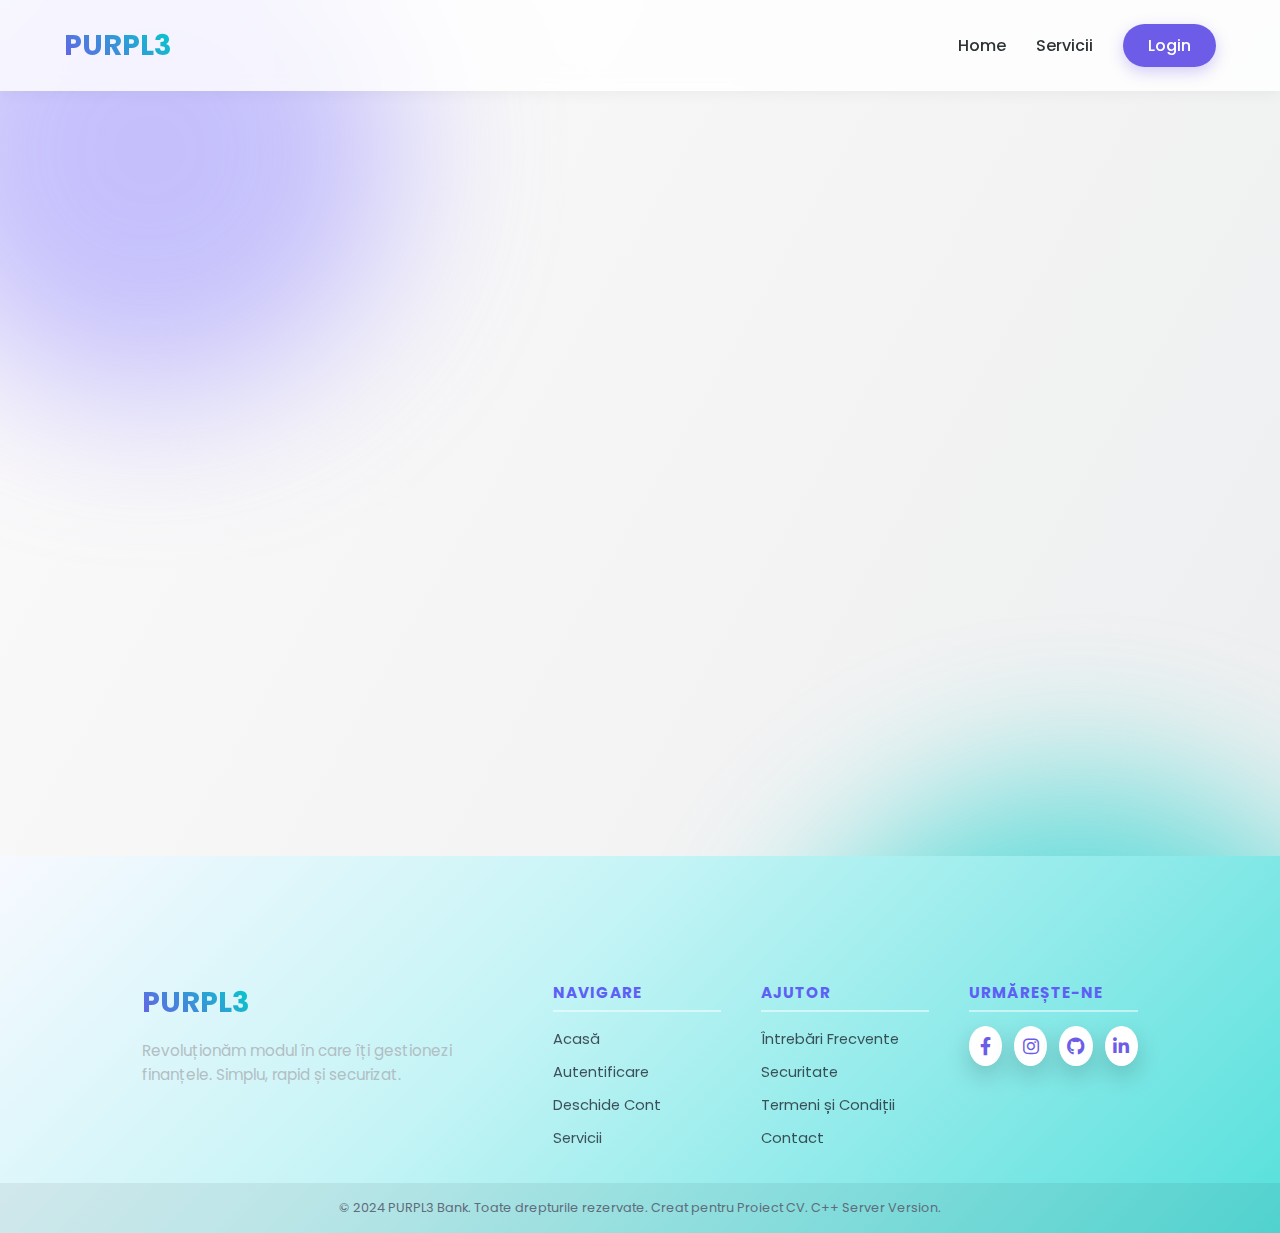
<file: index.html>
<!DOCTYPE html>
<html lang="ro">
<head>
    <meta charset="UTF-8">
    <meta name="viewport" content="width=device-width, initial-scale=1.0">
    <title>PURPL3 - Viitorul</title>
    <link rel="stylesheet" href="style.css">
    <link rel="stylesheet" href="https://cdnjs.cloudflare.com/ajax/libs/font-awesome/6.0.0/css/all.min.css">

</head>
<body>
    
    <div class="background-shapes">
        <div class="shape shape-1"></div>
        <div class="shape shape-2"></div>
    </div>

    <nav>
        <div class="logo">PURPL3</div>
        <ul>
            <li><a href="index.html">Home</a></li>
            <li><a href="sevicii.html">Servicii</a></li>
            <li><a href="login.html" class="btn-nav">Login</a></li>
        </ul>
    </nav>

    <div class="hero-container">
        <div class="hero-text">
            <h1 class="animate-up">Banking regândit<br>pentru tine.</h1>
            <p class="animate-up delay-1">
                Zero comisioane ascunse. Transferuri instantanee. <br>
                Control total din aplicație.
            </p>
            <br>
            <a href="login.html" class="btn-main animate-up delay-2">Începe Acum &rarr;</a>
        </div>
    </div>

    <footer>
        <div class="footer-wave">
            <svg data-name="Layer 1" xmlns="http://www.w3.org/2000/svg" viewBox="0 0 1200 120" preserveAspectRatio="none">
                <path d="M321.39,56.44c58-10.79,114.16-30.13,172-41.86,82.39-16.72,168.19-17.73,250.45-.39C823.78,31,906.67,72,985.66,92.83c70.05,18.48,146.53,26.09,214.34,3V0H0V27.35A600.21,600.21,0,0,0,321.39,56.44Z" class="shape-fill"></path>
            </svg>
        </div>

        <div class="footer-content">
            <div class="footer-col">
                <div class="logo" style="margin-bottom: 15px; display:inline-block;">PURPL3</div>
                <p style="color: #b2bec3; line-height: 1.6;">
                    Revoluționăm modul în care îți gestionezi finanțele. Simplu, rapid și securizat.
                </p>
            </div>

            <div class="footer-col">
                <h4>Navigare</h4>
                <ul>
                    <li><a href="index.html">Acasă</a></li>
                    <li><a href="login.html">Autentificare</a></li>
                    <li><a href="register.html">Deschide Cont</a></li>
                    <li><a href="sevicii.html">Servicii</a></li>
                </ul>
            </div>

            <div class="footer-col">
                <h4>Ajutor</h4>
                <ul>
                    <li><a href="#">Întrebări Frecvente</a></li>
                    <li><a href="#">Securitate</a></li>
                    <li><a href="#">Termeni și Condiții</a></li>
                    <li><a href="#">Contact</a></li>
                </ul>
            </div>

            <div class="footer-col">
                <h4>Urmărește-ne</h4>
                <div class="social-links">
                    <a href="https://web.facebook.com/BogoSSRr/"><i class="fab fa-facebook-f"></i></a>
                    <a href="instagram.com/rares.chiculita"><i class="fab fa-instagram"></i></a>
                    <a href="github.com/Rares2515"><i class="fab fa-github"></i></a>
                    <a href="https://www.linkedin.com/in/rares-chiculita-033528332/"><i class="fab fa-linkedin-in"></i></a>
                </div>
            </div>
        </div>

        <div class="footer-bottom">
            &copy; 2024 PURPL3 Bank. Toate drepturile rezervate. Creat pentru Proiect CV. C++ Server Version.
        </div>
    </footer>

</body>
</html>
</file>
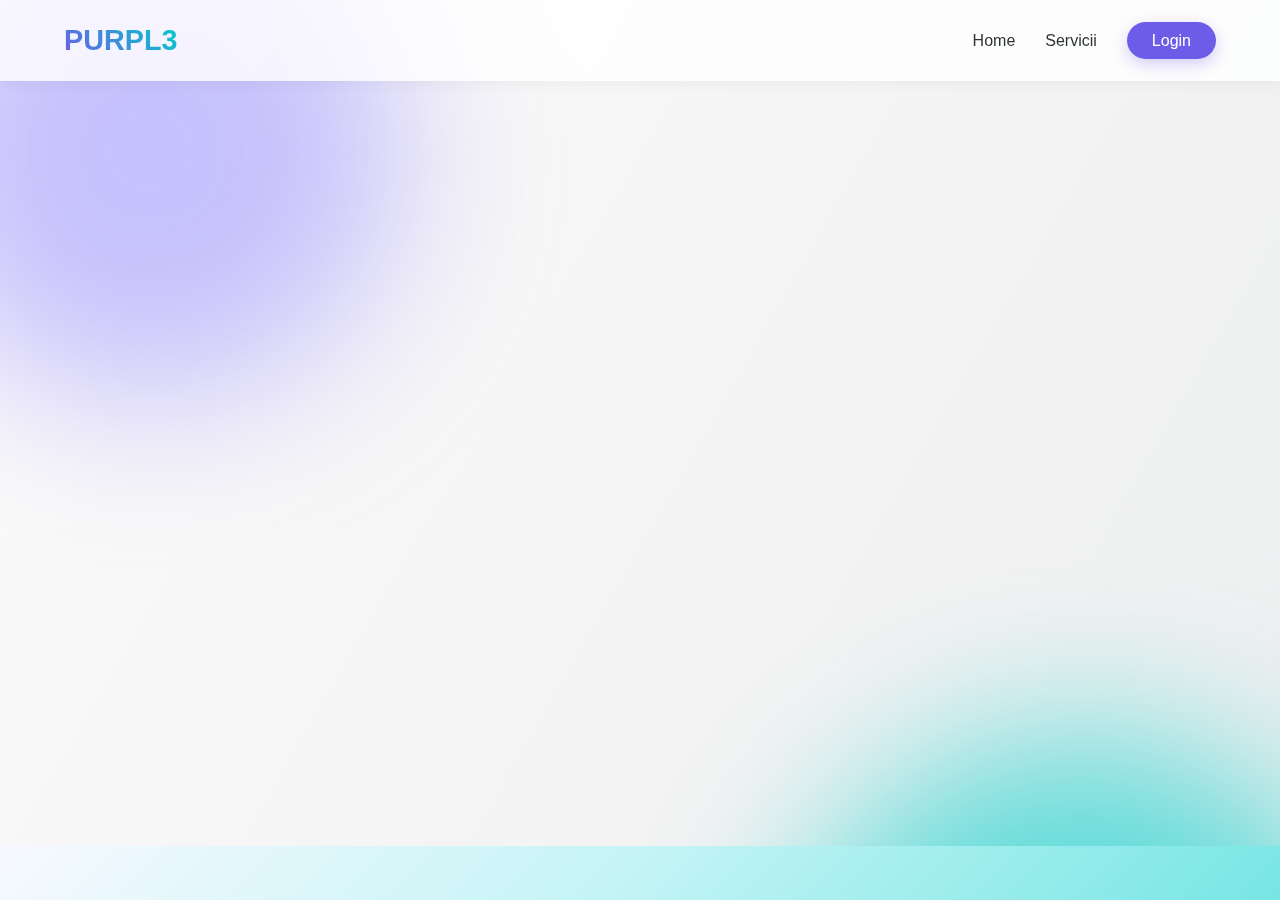
<file: admin.html>
<!DOCTYPE html>
<html lang="ro">

<head>
    <meta charset="UTF-8">
    <meta name="viewport" content="width=device-width, initial-scale=1.0">
    <title>Admin Panel - Banca Mov</title>
    <link rel="stylesheet" href="style.css">
    <link rel="stylesheet" href="https://cdnjs.cloudflare.com/ajax/libs/font-awesome/6.0.0/css/all.min.css">

</head>

<body>

    <div class="background-shapes">
        <div class="shape shape-1"></div>
        <div class="shape shape-2" style="top: 20%; right: -50px;"></div>
    </div>

    <nav class="nav-admin">
        <div class="logo">ADMIN DASHBOARD</div>
        <ul>
            <li><a href="index.html">Vezi Site-ul</a></li>
            <li><a href="#" onclick="logout()" class="btn-nav" style="background: #d63031;">Logout</a></li>
        </ul>
    </nav>

    <div class="admin-container animate-up">

        <h1 style="margin-bottom: 30px; color: var(--dark);">Privire de ansamblu</h1>

        <div class="stats-grid">
            <div class="stat-card">
                <h3>Total Clienți</h3>
                <div class="value" id="total-clienti">0</div>
            </div>

            <div class="stat-card">
                <h3>Fonduri Totale</h3>
                <div class="value" id="total-fonduri">0.00 RON</div>
            </div>

            <div class="stat-card">
                <h3>Status Server</h3>
                <div class="value" style="color: #00b894; font-size: 1.5rem;">● Online</div>
            </div>
        </div>
        <h2
            style="margin-bottom: 20px; font-size: 1.4rem; color: #2d3436; border-left: 5px solid var(--primary); padding-left: 15px;">
            Baza de Date Utilizatori
        </h2>

        <div class="table-container">
            <table class="modern-table">
                <thead>
                    <tr>
                        <th>ID</th>
                        <th>Nume Client</th>
                        <th>Email</th>
                        <th>Parolă (Admin View)</th>
                        <th>IBAN</th>
                        <th>Sold Curent</th>
                        <th>Acțiuni</th>
                    </tr>
                </thead>
                <tbody id="tabel-clienti">
                </tbody>
            </table>
        </div>

    </div>

    <footer>
        <div class="footer-wave">
            <svg data-name="Layer 1" xmlns="http://www.w3.org/2000/svg" viewBox="0 0 1200 120" preserveAspectRatio="none">
                <path d="M321.39,56.44c58-10.79,114.16-30.13,172-41.86,82.39-16.72,168.19-17.73,250.45-.39C823.78,31,906.67,72,985.66,92.83c70.05,18.48,146.53,26.09,214.34,3V0H0V27.35A600.21,600.21,0,0,0,321.39,56.44Z" class="shape-fill"></path>
            </svg>
        </div>

        <div class="footer-content">
            <div class="footer-col">
                <div class="logo" style="margin-bottom: 15px; display:inline-block;">PURPL3</div>
                <p style="color: #b2bec3; line-height: 1.6;">
                    Revoluționăm modul în care îți gestionezi finanțele. Simplu, rapid și securizat.
                </p>
            </div>

            <div class="footer-col">
                <h4>Navigare</h4>
                <ul>
                    <li><a href="index.html">Acasă</a></li>
                    <li><a href="login.html">Autentificare</a></li>
                    <li><a href="register.html">Deschide Cont</a></li>
                    <li><a href="sevicii.html">Servicii</a></li>
                </ul>
            </div>

            <div class="footer-col">
                <h4>Ajutor</h4>
                <ul>
                    <li><a href="#">Întrebări Frecvente</a></li>
                    <li><a href="#">Securitate</a></li>
                    <li><a href="#">Termeni și Condiții</a></li>
                    <li><a href="#">Contact</a></li>
                </ul>
            </div>

            <div class="footer-col">
                <h4>Urmărește-ne</h4>
                <div class="social-links">
                    <a href="https://web.facebook.com/BogoSSRr/"><i class="fab fa-facebook-f"></i></a>
                    <a href="instagram.com/rares.chiculita"><i class="fab fa-instagram"></i></a>
                    <a href="github.com/Rares2515"><i class="fab fa-github"></i></a>
                    <a href="https://www.linkedin.com/in/rares-chiculita-033528332/"><i class="fab fa-linkedin-in"></i></a>
                </div>
            </div>
        </div>

        <div class="footer-bottom">
            &copy; 2024 PURPL3 Bank. Toate drepturile rezervate. Creat pentru Proiect CV. C++ Server Version.
        </div>
    </footer>

    <script src="app.js"></script>
    <script>
        window.onload = function () {
            if (localStorage.getItem('user_role') !== 'admin') {
                window.location.href = 'index.html';
            }
            incarcaDateAdmin();
        };
    </script>
</body>

</html>
</file>
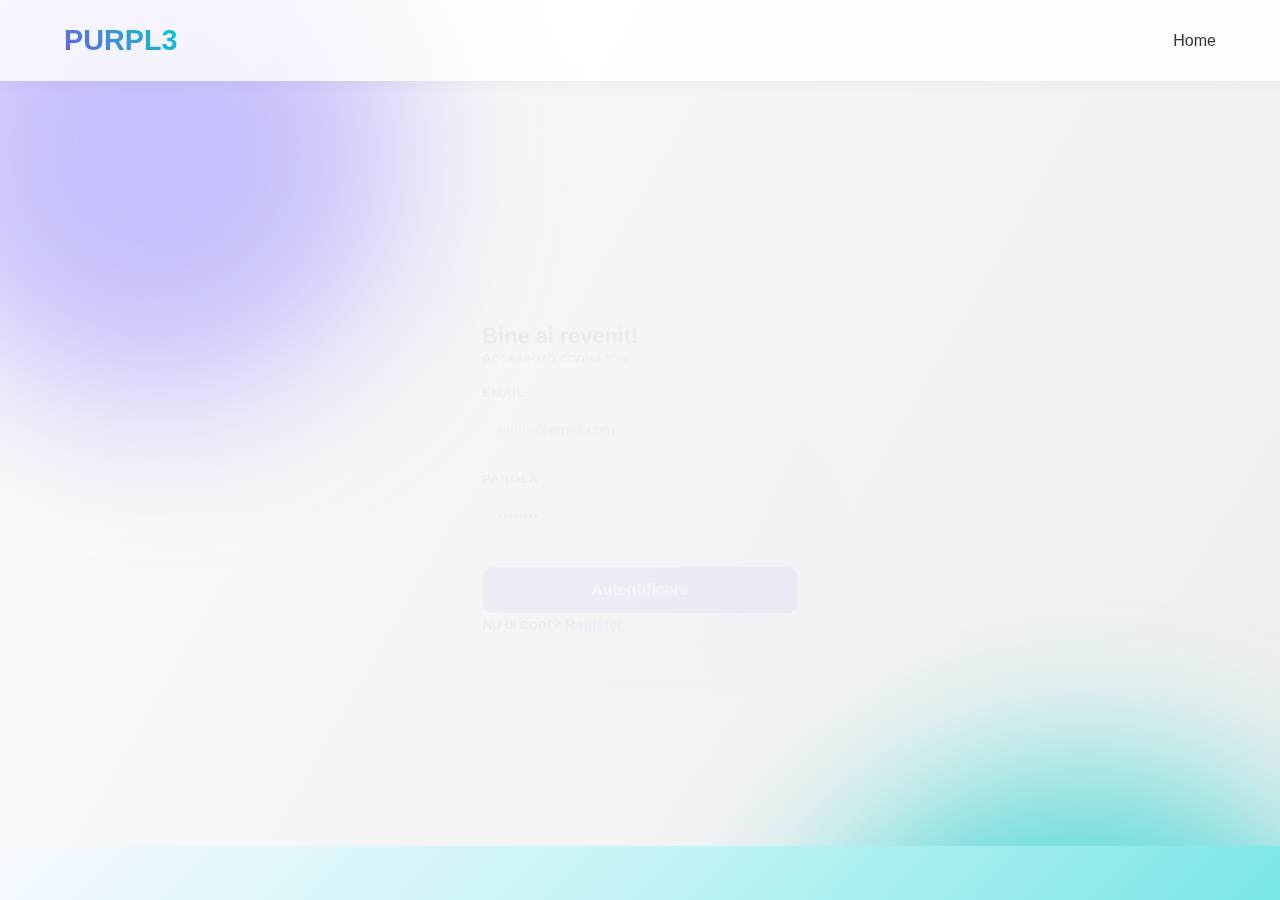
<file: dashboard.html>
<!DOCTYPE html>
<html lang="ro">

<head>
    <meta charset="UTF-8">
    <meta name="viewport" content="width=device-width, initial-scale=1.0">
    <title>Contul Meu - PURPL3</title>
    <link rel="stylesheet" href="style.css">
    <link rel="stylesheet" href="https://cdnjs.cloudflare.com/ajax/libs/font-awesome/6.0.0/css/all.min.css">
    <link rel="stylesheet" href="https://cdnjs.cloudflare.com/ajax/libs/font-awesome/6.0.0/css/all.min.css">

</head>

<body>

    <div class="background-shapes">
        <div class="shape shape-1"></div>
        <div class="shape shape-2"></div>
    </div>

    <nav>
        <div class="logo">PURPL3</div>
        <ul>
            <li><a href="index.html">Home</a></li>
            <li><a href="#" onclick="logout()" class="btn-nav" style="background: #e17055;">Logout</a></li>
        </ul>
    </nav>

    <div class="dashboard-container" style="margin-top: 50px;">

        <div class="left-column animate-up">
            <h2 style="margin-bottom: 20px;">Salut, <span id="nume-user" style="color: var(--primary);">Client</span>!
            </h2>

            <div class="bank-card">
                <div class="card-top">
                    <div class="chip"></div>
                    <i class="fas fa-wifi" style="font-size: 1.5rem; opacity: 0.7;"></i>
                </div>

                <div class="card-balance">
                    <h4>Sold Disponibil</h4>
                    <h1><span id="sold-curent">0.00</span> <small style="font-size: 1rem;">RON</small></h1>
                </div>

                <div class="card-details">
                    <div>
                        <p style="font-size: 0.7rem; opacity: 0.7;">IBAN</p>
                        <p id="iban-propriu" class="iban-number">RO99...</p>
                    </div>
                    <div>
                        <p style="font-size: 0.7rem; opacity: 0.7;">VALID THRU</p>
                        <p>12/28</p>
                    </div>
                </div>
            </div>

            <div class="action-card" style="margin-top: 20px;">
                <h3>Ultima Tranzacție</h3>
                <div
                    style="display: flex; justify-content: space-between; align-items: center; border-bottom: 1px solid #eee; padding-bottom: 10px;">
                    <div>
                        <p id="ultima-detalii" style="font-weight: 600;">-</p>
                        <p id="ultima-info" style="font-size: 0.8rem; color: #999;">Nu există tranzacții.</p>
                    </div>
                    <div id="ultima-suma" style="color: #d63031; font-weight: bold;">-</div>
                </div>
            </div>
        </div>

        <div class="right-column animate-up delay-1">
            <div class="action-card">
                <h3><i class="fas fa-paper-plane" style="color: var(--primary); margin-right: 10px;"></i>Transfer Rapid
                </h3>
                <p style="color: #666; font-size: 0.9rem; margin-bottom: 20px;">Trimite bani instant către orice cont.
                </p>

                <div class="input-group">
                    <label>IBAN Destinatar</label>
                    <input type="text" id="destinatar-iban" placeholder="RO99 BANC XXXX...">
                </div>

                <div class="input-group">
                    <label>Sumă (RON)</label>
                    <input type="number" id="suma-transfer" placeholder="0.00">
                </div>

                <button class="btn-login" onclick="faTransfer()">Trimite Bani</button>
            </div>

            <div class="action-card" style="margin-top: 20px;">
                <h3>Statistici tranzacții</h3>
                <div style="display: flex; gap: 15px; margin-top: 10px;">
                    <div style="flex: 1; text-align: center; padding: 10px;">
                        <i class="fas fa-arrow-down" style="color: #00b894; margin-bottom: 5px;"></i>
                        <p style="font-size: 0.8rem;">Încasări</p>
                        <h4 id="suma-incasari">+ 0.00 RON</h4>
                    </div>
                    <div style="flex: 1; text-align: center; padding: 10px;">
                        <i class="fas fa-arrow-up" style="color: #d63031; margin-bottom: 5px;"></i>
                        <p style="font-size: 0.8rem;">Cheltuieli</p>
                        <h4 id="suma-cheltuieli">- 0.00 RON</h4>
                    </div>
                </div>
            </div>

        </div>

    </div>

    <footer>
        <div class="footer-wave">
            <svg data-name="Layer 1" xmlns="http://www.w3.org/2000/svg" viewBox="0 0 1200 120" preserveAspectRatio="none">
                <path d="M321.39,56.44c58-10.79,114.16-30.13,172-41.86,82.39-16.72,168.19-17.73,250.45-.39C823.78,31,906.67,72,985.66,92.83c70.05,18.48,146.53,26.09,214.34,3V0H0V27.35A600.21,600.21,0,0,0,321.39,56.44Z" class="shape-fill"></path>
            </svg>
        </div>

        <div class="footer-content">
            <div class="footer-col">
                <div class="logo" style="margin-bottom: 15px; display:inline-block;">PURPL3</div>
                <p style="color: #b2bec3; line-height: 1.6;">
                    Revoluționăm modul în care îți gestionezi finanțele. Simplu, rapid și securizat.
                </p>
            </div>

            <div class="footer-col">
                <h4>Navigare</h4>
                <ul>
                    <li><a href="index.html">Acasă</a></li>
                    <li><a href="login.html">Autentificare</a></li>
                    <li><a href="register.html">Deschide Cont</a></li>
                    <li><a href="sevicii.html">Servicii</a></li>
                </ul>
            </div>

            <div class="footer-col">
                <h4>Ajutor</h4>
                <ul>
                    <li><a href="#">Întrebări Frecvente</a></li>
                    <li><a href="#">Securitate</a></li>
                    <li><a href="#">Termeni și Condiții</a></li>
                    <li><a href="#">Contact</a></li>
                </ul>
            </div>

            <div class="footer-col">
                <h4>Urmărește-ne</h4>
                <div class="social-links">
                    <a href="https://web.facebook.com/BogoSSRr/"><i class="fab fa-facebook-f"></i></a>
                    <a href="instagram.com/rares.chiculita"><i class="fab fa-instagram"></i></a>
                    <a href="github.com/Rares2515"><i class="fab fa-github"></i></a>
                    <a href="https://www.linkedin.com/in/rares-chiculita-033528332/"><i class="fab fa-linkedin-in"></i></a>
                </div>
            </div>
        </div>

        <div class="footer-bottom">
            &copy; 2024 PURPL3 Bank. Toate drepturile rezervate. Creat pentru Proiect CV. C++ Server Version.
        </div>
    </footer>

    <!-- JS principal al aplicației (login, dashboard, admin etc.) -->
    <script src="app.js"></script>
</body>

</html>
</file>
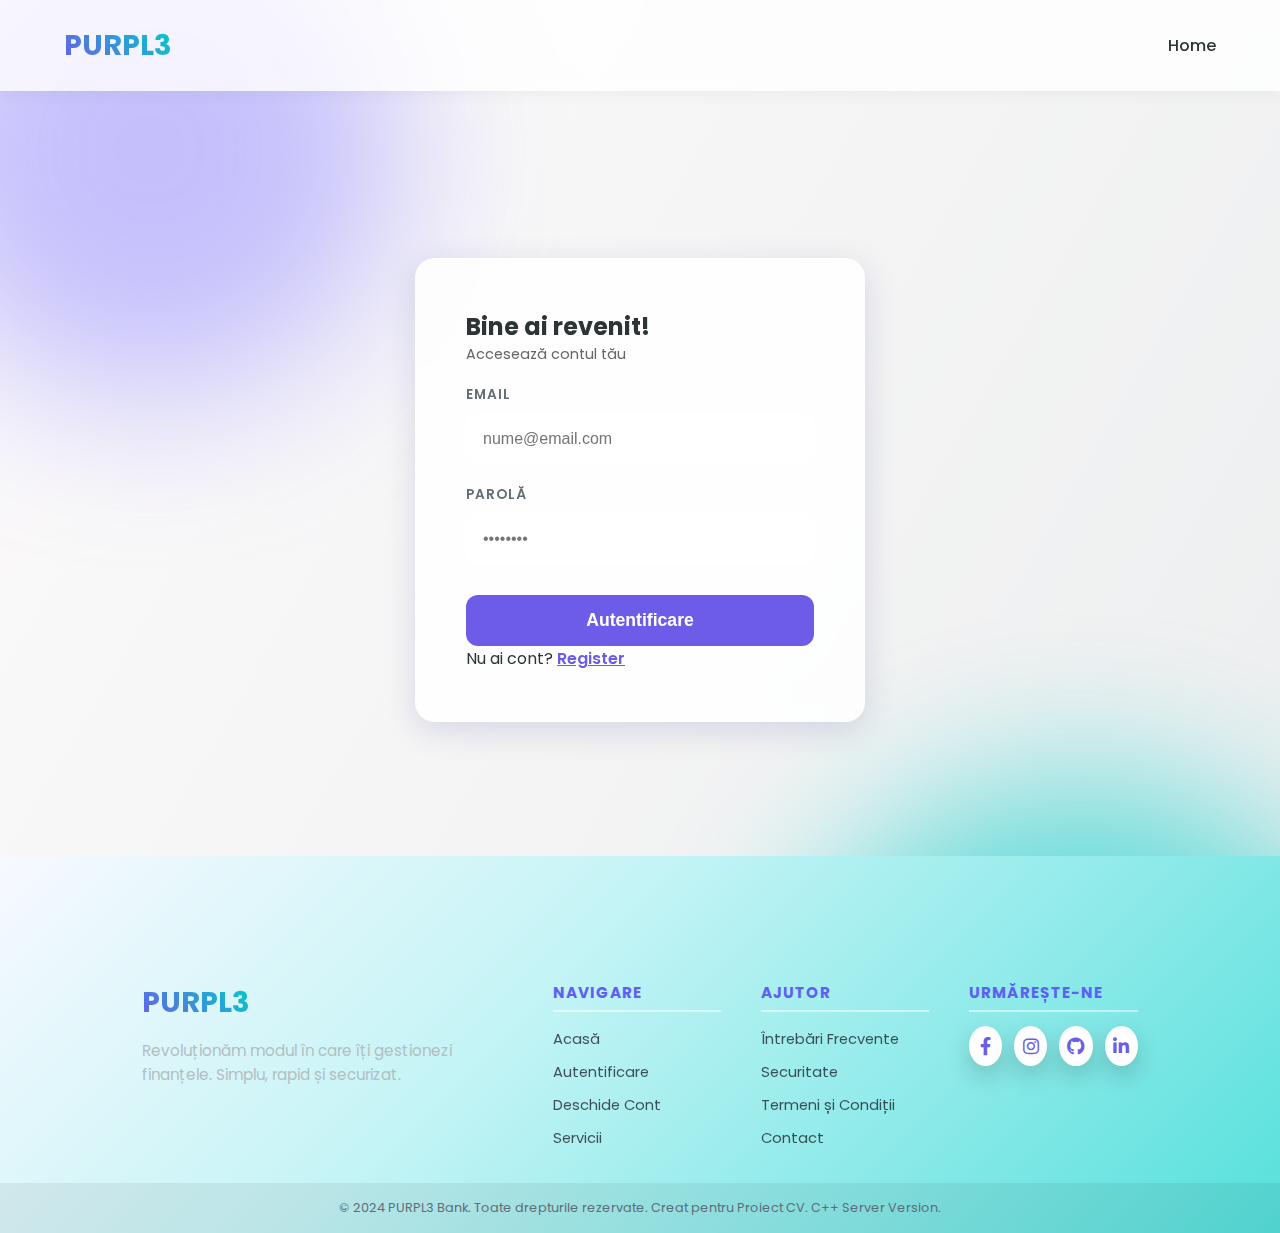
<file: login.html>
<!DOCTYPE html>
<html lang="ro">
<head>
    <meta charset="UTF-8">
    <title>PURPL3 - Login</title>
    <link rel="stylesheet" href="style.css">
    <link href="https://fonts.googleapis.com/css2?family=Poppins:wght@300;400;600&display=swap" rel="stylesheet">
    <link rel="stylesheet" href="https://cdnjs.cloudflare.com/ajax/libs/font-awesome/6.0.0/css/all.min.css">

</head>
<body>
    <div class="background-shapes">
    <div class="shape shape-1"></div>
    <div class="shape shape-2"></div>
</div>
    <nav>
        <div class="logo">PURPL3</div>
        <ul>
            <li><a href="index.html">Home</a></li>
        </ul>
    </nav>

    <div class="hero-container" style="justify-content: center;">
        <div class="login-card">
            <h2>Bine ai revenit!</h2>
            <p style="color: #666; font-size: 0.9rem; margin-bottom: 20px;">Accesează contul tău</p>

            <div class="input-group">
                <label>Email</label>
                <input type="email" id="login-email" placeholder="nume@email.com">
            </div>

            <div class="input-group">
                <label>Parolă</label>
                <input type="password" id="login-pass" placeholder="••••••••">
            </div>

            <button class="btn-login" onclick="login()">Autentificare</button>

            <div class="login-footer">
                <p>Nu ai cont? <a href="register.html">Register</a></p>
            </div>
        </div>
    </div>

    <footer>
        <div class="footer-wave">
            <svg data-name="Layer 1" xmlns="http://www.w3.org/2000/svg" viewBox="0 0 1200 120" preserveAspectRatio="none">
                <path d="M321.39,56.44c58-10.79,114.16-30.13,172-41.86,82.39-16.72,168.19-17.73,250.45-.39C823.78,31,906.67,72,985.66,92.83c70.05,18.48,146.53,26.09,214.34,3V0H0V27.35A600.21,600.21,0,0,0,321.39,56.44Z" class="shape-fill"></path>
            </svg>
        </div>

        <div class="footer-content">
            <div class="footer-col">
                <div class="logo" style="margin-bottom: 15px; display:inline-block;">PURPL3</div>
                <p style="color: #b2bec3; line-height: 1.6;">
                    Revoluționăm modul în care îți gestionezi finanțele. Simplu, rapid și securizat.
                </p>
            </div>

            <div class="footer-col">
                <h4>Navigare</h4>
                <ul>
                    <li><a href="index.html">Acasă</a></li>
                    <li><a href="login.html">Autentificare</a></li>
                    <li><a href="register.html">Deschide Cont</a></li>
                    <li><a href="sevicii.html">Servicii</a></li>
                </ul>
            </div>

            <div class="footer-col">
                <h4>Ajutor</h4>
                <ul>
                    <li><a href="#">Întrebări Frecvente</a></li>
                    <li><a href="#">Securitate</a></li>
                    <li><a href="#">Termeni și Condiții</a></li>
                    <li><a href="#">Contact</a></li>
                </ul>
            </div>

            <div class="footer-col">
                <h4>Urmărește-ne</h4>
                <div class="social-links">
                    <a href="https://web.facebook.com/BogoSSRr/"><i class="fab fa-facebook-f"></i></a>
                    <a href="instagram.com/rares.chiculita"><i class="fab fa-instagram"></i></a>
                    <a href="github.com/Rares2515"><i class="fab fa-github"></i></a>
                    <a href="https://www.linkedin.com/in/rares-chiculita-033528332/"><i class="fab fa-linkedin-in"></i></a>
                </div>
            </div>
        </div>

        <div class="footer-bottom">
            &copy; 2024 PURPL3 Bank. Toate drepturile rezervate. Creat pentru Proiect CV. C++ Server Version.
        </div>
    </footer>

    <script src="app.js"></script>
</body>
</html>
</file>
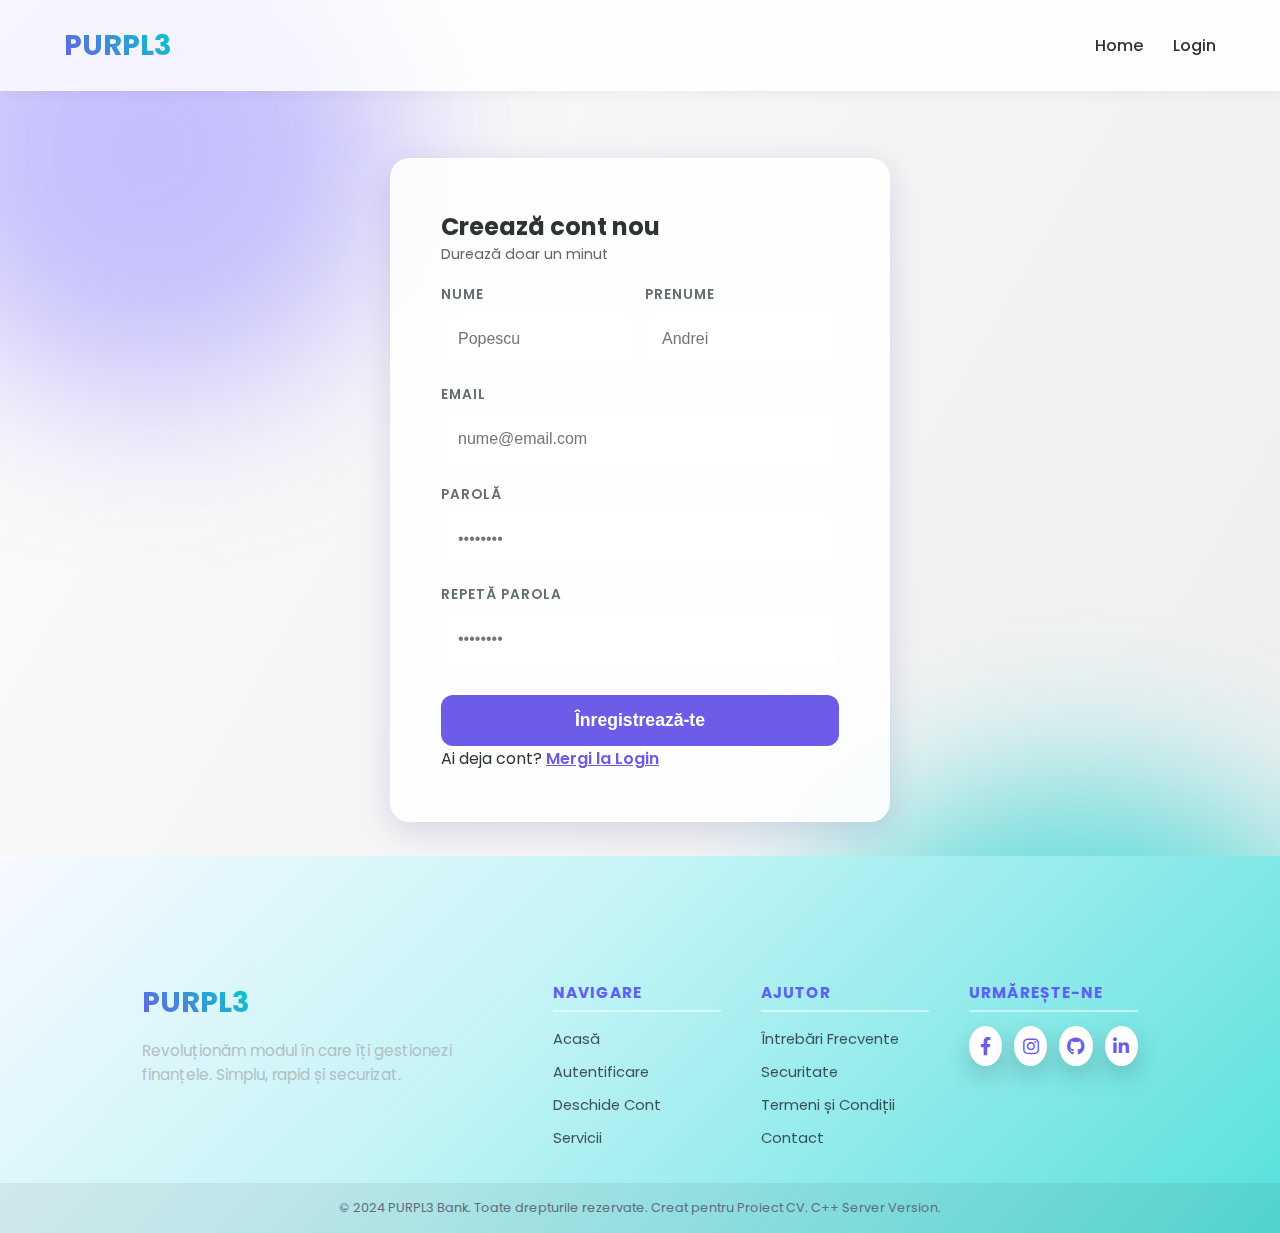
<file: register.html>
<!DOCTYPE html>
<html lang="ro">
<head>
    <meta charset="UTF-8">
    <title>PURPL3 - Înregistrare</title>
    <link rel="stylesheet" href="style.css">
    <link href="https://fonts.googleapis.com/css2?family=Poppins:wght@300;400;600&display=swap" rel="stylesheet">
    <link rel="stylesheet" href="https://cdnjs.cloudflare.com/ajax/libs/font-awesome/6.0.0/css/all.min.css">

</head>
<body>
    <div class="background-shapes">
    <div class="shape shape-1"></div>
    <div class="shape shape-2"></div>
</div>
    <nav>
        <div class="logo">PURPL3</div>
        <ul>
            <li><a href="index.html">Home</a></li>
            <li><a href="login.html">Login</a></li>
        </ul>
    </nav>

    <div class="hero-container" style="justify-content: center;">
        <div class="login-card" style="max-width: 500px;"> <h2>Creează cont nou</h2>
            <p style="color: #666; font-size: 0.9rem; margin-bottom: 20px;">Durează doar un minut</p>

            <div style="display: flex; gap: 10px;">
                <div class="input-group" style="flex: 1;">
                    <label>Nume</label>
                    <input type="text" id="reg-nume" placeholder="Popescu">
                </div>
                <div class="input-group" style="flex: 1;">
                    <label>Prenume</label>
                    <input type="text" id="reg-prenume" placeholder="Andrei">
                </div>
            </div>

            <div class="input-group">
                <label>Email</label>
                <input type="email" id="reg-email" placeholder="nume@email.com">
            </div>

            <div class="input-group">
                <label>Parolă</label>
                <input type="password" id="reg-pass" placeholder="••••••••">
            </div>

            <div class="input-group">
                <label>Repetă Parola</label>
                <input type="password" id="reg-pass2" placeholder="••••••••">
            </div>

            <button class="btn-login" onclick="register()">Înregistrează-te</button>

            <div class="login-footer">
                <p>Ai deja cont? <a href="login.html">Mergi la Login</a></p>
            </div>
        </div>
    </div>

    <footer>
        <div class="footer-wave">
            <svg data-name="Layer 1" xmlns="http://www.w3.org/2000/svg" viewBox="0 0 1200 120" preserveAspectRatio="none">
                <path d="M321.39,56.44c58-10.79,114.16-30.13,172-41.86,82.39-16.72,168.19-17.73,250.45-.39C823.78,31,906.67,72,985.66,92.83c70.05,18.48,146.53,26.09,214.34,3V0H0V27.35A600.21,600.21,0,0,0,321.39,56.44Z" class="shape-fill"></path>
            </svg>
        </div>

        <div class="footer-content">
            <div class="footer-col">
                <div class="logo" style="margin-bottom: 15px; display:inline-block;">PURPL3</div>
                <p style="color: #b2bec3; line-height: 1.6;">
                    Revoluționăm modul în care îți gestionezi finanțele. Simplu, rapid și securizat.
                </p>
            </div>

            <div class="footer-col">
                <h4>Navigare</h4>
                <ul>
                    <li><a href="index.html">Acasă</a></li>
                    <li><a href="login.html">Autentificare</a></li>
                    <li><a href="register.html">Deschide Cont</a></li>
                    <li><a href="sevicii.html">Servicii</a></li>
                </ul>
            </div>

            <div class="footer-col">
                <h4>Ajutor</h4>
                <ul>
                    <li><a href="#">Întrebări Frecvente</a></li>
                    <li><a href="#">Securitate</a></li>
                    <li><a href="#">Termeni și Condiții</a></li>
                    <li><a href="#">Contact</a></li>
                </ul>
            </div>

            <div class="footer-col">
                <h4>Urmărește-ne</h4>
                <div class="social-links">
                    <a href="https://web.facebook.com/BogoSSRr/"><i class="fab fa-facebook-f"></i></a>
                    <a href="instagram.com/rares.chiculita"><i class="fab fa-instagram"></i></a>
                    <a href="github.com/Rares2515"><i class="fab fa-github"></i></a>
                    <a href="https://www.linkedin.com/in/rares-chiculita-033528332/"><i class="fab fa-linkedin-in"></i></a>
                </div>
            </div>
        </div>

        <div class="footer-bottom">
            &copy; 2024 PURPL3 Bank. Toate drepturile rezervate. Creat pentru Proiect CV. C++ Server Version.
        </div>
    </footer>

    <script src="app.js"></script>
</body>
</html>
</file>
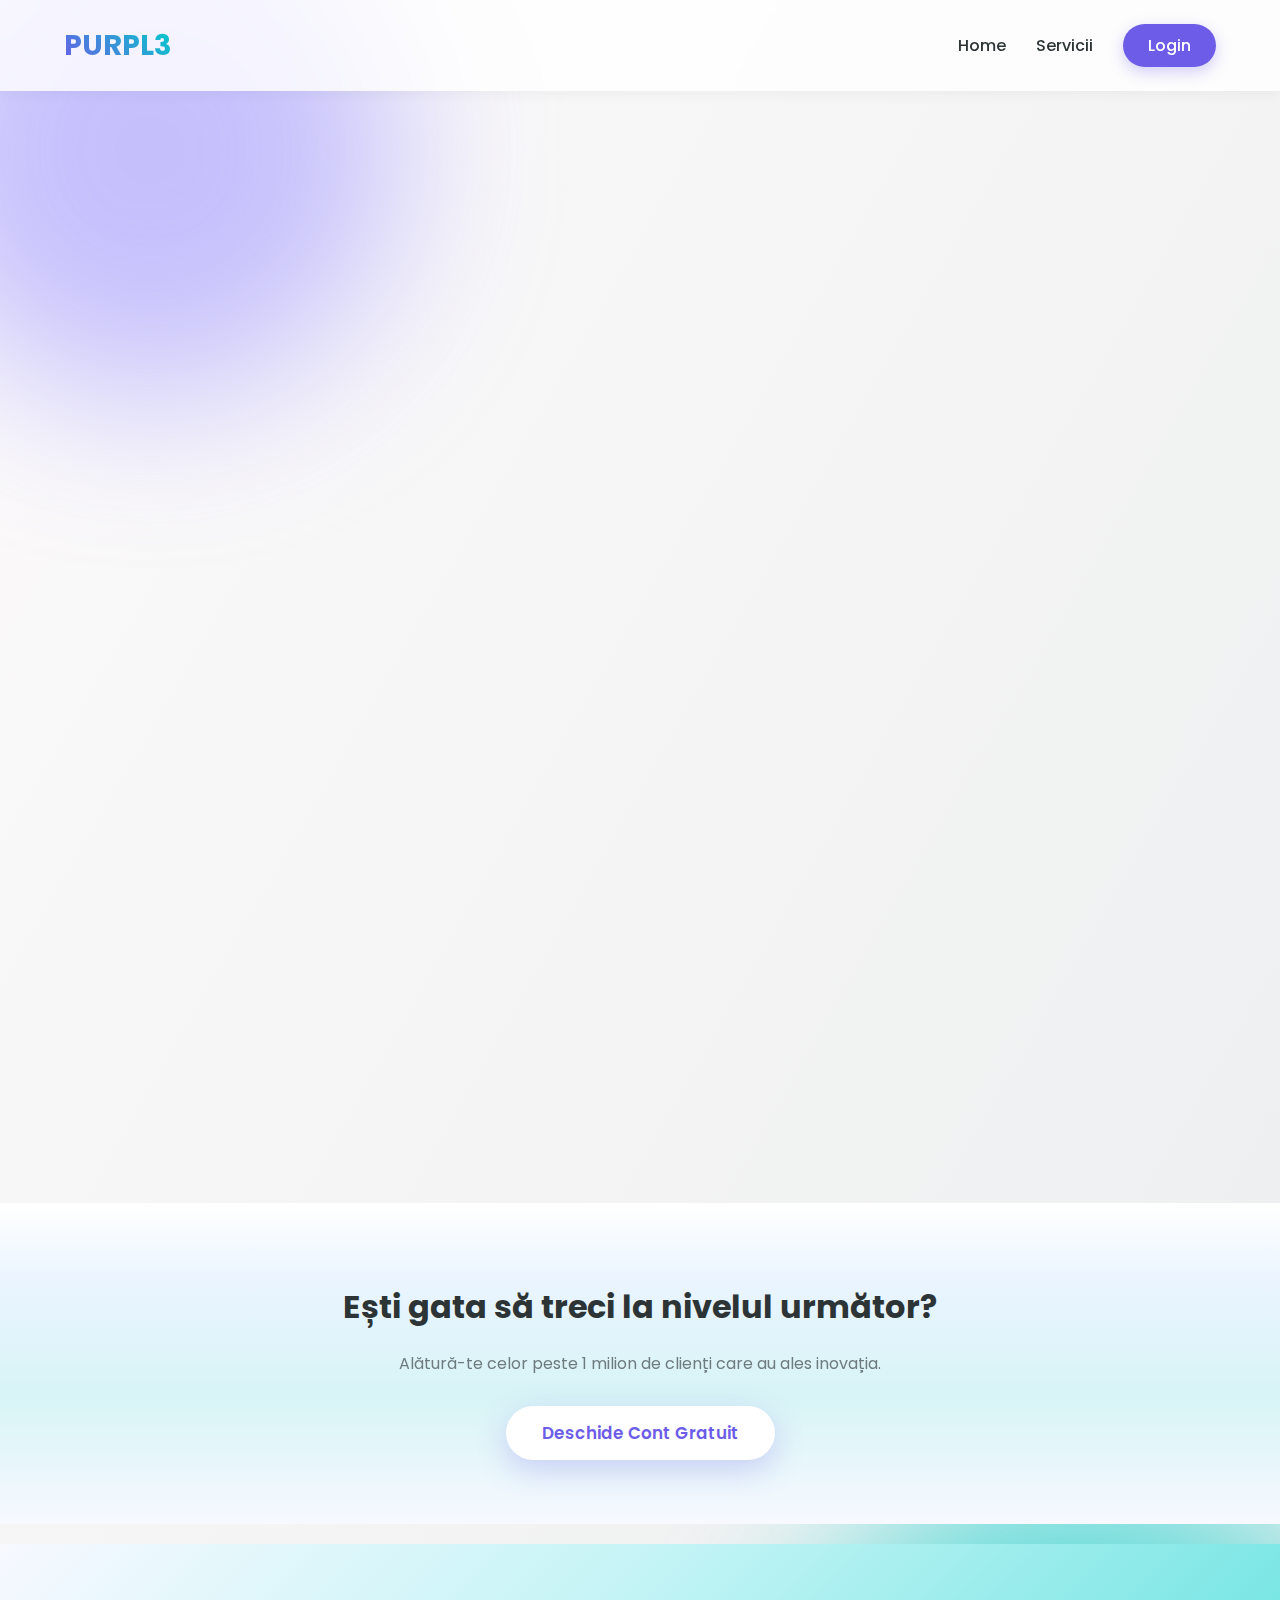
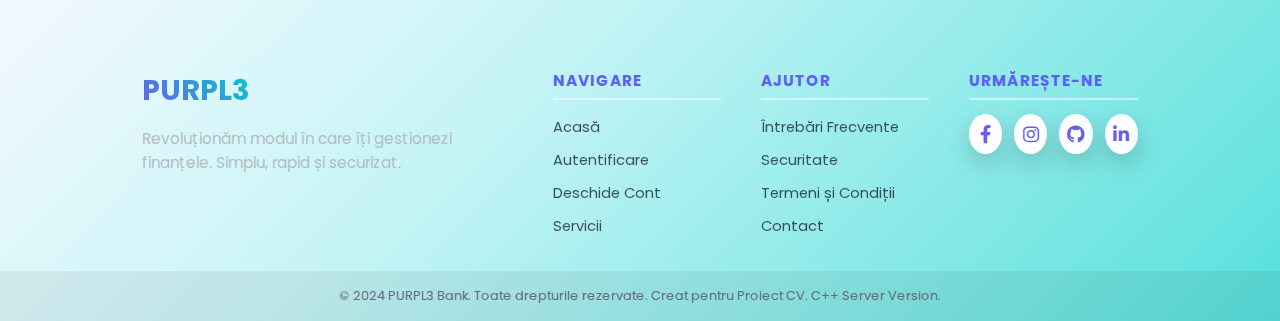
<file: sevicii.html>
<!DOCTYPE html>
<html lang="ro">
<head>
    <meta charset="UTF-8">
    <meta name="viewport" content="width=device-width, initial-scale=1.0">
    <title>Servicii - PURPL3</title>
    <link rel="stylesheet" href="style.css">
    <link rel="stylesheet" href="https://cdnjs.cloudflare.com/ajax/libs/font-awesome/6.0.0/css/all.min.css">
</head>
<body>

    <div class="background-shapes">
        <div class="shape shape-1"></div>
        <div class="shape shape-2"></div>
    </div>

    <nav>
        <div class="logo">PURPL3</div>
        <ul>
            <li><a href="index.html">Home</a></li>
            <li><a href="servicii.html" class="active">Servicii</a></li> <li><a href="login.html" class="btn-nav">Login</a></li>
        </ul>
    </nav>

    <div class="services-header animate-up">
        <h1>Soluții financiare <br> pentru o viață fără griji.</h1>
        <p style="color: #666; margin-top: 15px; font-size: 1.1rem;">
            Descoperă ecosistemul Banca Mov. De la conturi curente inteligente la investiții automatizate, avem tot ce îți trebuie pentru a-ți atinge potențialul financiar.
        </p>
    </div>

    <div class="services-grid">
        
        <div class="service-card animate-up delay-1">
            <div class="icon-box"><i class="fas fa-wallet"></i></div>
            <h3>Cont Curent Zero</h3>
            <p>Bucură-te de libertate financiară totală. Zero comisioane de administrare, zero taxe la transferurile interbancare și acces instant la banii tăi, oriunde în lume.</p>
            <a href="#" class="learn-more">Vezi detalii <i class="fas fa-arrow-right"></i></a>
        </div>

        <div class="service-card animate-up delay-1">
            <div class="icon-box"><i class="fas fa-credit-card"></i></div>
            <h3>Carduri Premium Gold</h3>
            <p>Design exclusivist și beneficii pe măsură. Primești cashback de până la 5% la comercianții parteneri și asigurare de călătorie inclusă automat.</p>
            <a href="#" class="learn-more">Vezi detalii <i class="fas fa-arrow-right"></i></a>
        </div>

        <div class="service-card animate-up delay-2">
            <div class="icon-box"><i class="fas fa-piggy-bank"></i></div>
            <h3>Economii Smart</h3>
            <p>Activează funcția "Round Up" și economisește mărunțișul la fiecare plată. Dobânzi preferențiale de până la 7% p.a. pentru depozitele la termen.</p>
            <a href="#" class="learn-more">Calculează dobânda <i class="fas fa-arrow-right"></i></a>
        </div>

        <div class="service-card animate-up delay-2">
            <div class="icon-box"><i class="fas fa-shield-alt"></i></div>
            <h3>Cyber-Shield Security</h3>
            <p>Banii tăi sunt protejați de cele mai avansate sisteme de criptare. Autentificare biometrică, notificări push instantanee și control total din aplicație.</p>
            <a href="#" class="learn-more">Despre securitate <i class="fas fa-arrow-right"></i></a>
        </div>

        <div class="service-card animate-up delay-3">
            <div class="icon-box"><i class="fas fa-chart-line"></i></div>
            <h3>Investiții Automatizate</h3>
            <p>Pune banii să lucreze pentru tine. Accesează fonduri de investiții globale și acțiuni fracționare direct din dashboard-ul tău Banca Mov.</p>
            <a href="#" class="learn-more">Începe să investești <i class="fas fa-arrow-right"></i></a>
        </div>

        <div class="service-card animate-up delay-3">
            <div class="icon-box"><i class="fas fa-building"></i></div>
            <h3>Business Growth</h3>
            <p>Soluții dedicate pentru antreprenori. Facturare integrată, contabilitate simplificată și linii de credit flexibile pentru afacerea ta.</p>
            <a href="#" class="learn-more">Conturi Business <i class="fas fa-arrow-right"></i></a>
        </div>

    </div>

    <div class="cta-section">
        <h2 style="margin-bottom: 20px;">Ești gata să treci la nivelul următor?</h2>
        <p style="margin-bottom: 30px; opacity: 0.9;">Alătură-te celor peste 1 milion de clienți care au ales inovația.</p>
        <a href="register.html" class="btn-main" style="background: white; color: var(--primary);">Deschide Cont Gratuit</a>
    </div>

    <footer>
        <div class="footer-wave">
            <svg data-name="Layer 1" xmlns="http://www.w3.org/2000/svg" viewBox="0 0 1200 120" preserveAspectRatio="none">
                <path d="M321.39,56.44c58-10.79,114.16-30.13,172-41.86,82.39-16.72,168.19-17.73,250.45-.39C823.78,31,906.67,72,985.66,92.83c70.05,18.48,146.53,26.09,214.34,3V0H0V27.35A600.21,600.21,0,0,0,321.39,56.44Z" class="shape-fill"></path>
            </svg>
        </div>

        <div class="footer-content">
            <div class="footer-col">
                <div class="logo" style="margin-bottom: 15px; display:inline-block;">PURPL3</div>
                <p style="color: #b2bec3; line-height: 1.6;">
                    Revoluționăm modul în care îți gestionezi finanțele. Simplu, rapid și securizat.
                </p>
            </div>

            <div class="footer-col">
                <h4>Navigare</h4>
                <ul>
                    <li><a href="index.html">Acasă</a></li>
                    <li><a href="login.html">Autentificare</a></li>
                    <li><a href="register.html">Deschide Cont</a></li>
                    <li><a href="sevicii.html">Servicii</a></li>
                </ul>
            </div>

            <div class="footer-col">
                <h4>Ajutor</h4>
                <ul>
                    <li><a href="#">Întrebări Frecvente</a></li>
                    <li><a href="#">Securitate</a></li>
                    <li><a href="#">Termeni și Condiții</a></li>
                    <li><a href="#">Contact</a></li>
                </ul>
            </div>

            <div class="footer-col">
                <h4>Urmărește-ne</h4>
                <div class="social-links">
                    <a href="https://web.facebook.com/BogoSSRr/"><i class="fab fa-facebook-f"></i></a>
                    <a href="instagram.com/rares.chiculita"><i class="fab fa-instagram"></i></a>
                    <a href="github.com/Rares2515"><i class="fab fa-github"></i></a>
                    <a href="https://www.linkedin.com/in/rares-chiculita-033528332/"><i class="fab fa-linkedin-in"></i></a>
                </div>
            </div>
        </div>

        <div class="footer-bottom">
            &copy; 2024 PURPL3 Bank. Toate drepturile rezervate. Creat pentru Proiect CV. C++ Server Version.
        </div>
    </footer>

    <script src="app.js"></script>
</body>
</html>
</file>
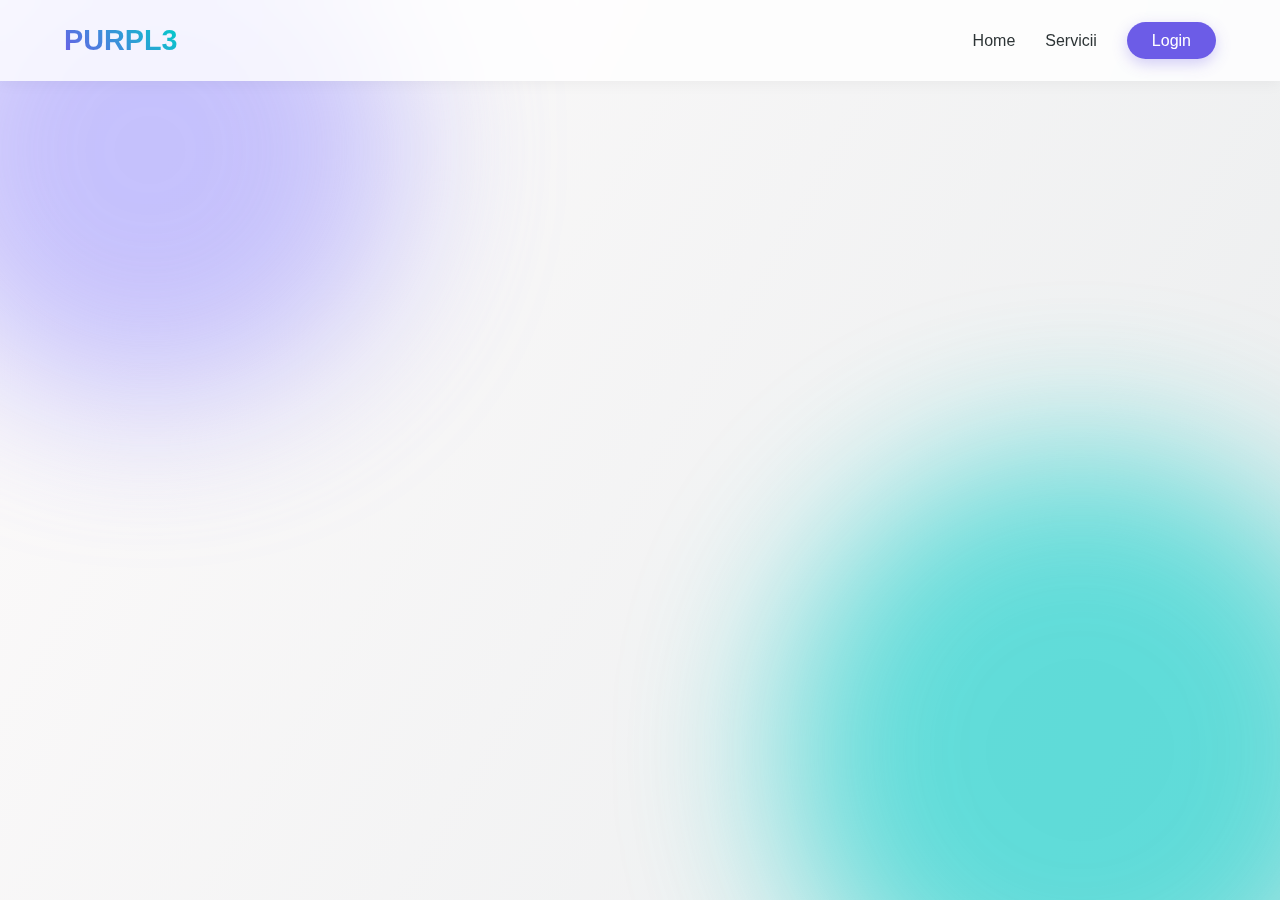
<file: site_bancar/admin.html>
<!DOCTYPE html>
<html lang="ro">
<head>
    <meta charset="UTF-8">
    <meta name="viewport" content="width=device-width, initial-scale=1.0">
    <title>Admin Panel - Banca Mov</title>
    <link rel="stylesheet" href="style.css">
</head>
<body>

    <div class="background-shapes">
        <div class="shape shape-1"></div>
        <div class="shape shape-2" style="top: 20%; right: -50px;"></div>
    </div>

    <nav class="nav-admin">
        <div class="logo">ADMIN DASHBOARD</div>
        <ul>
            <li><a href="index.html">Vezi Site-ul</a></li>
            <li><a href="#" onclick="logout()" class="btn-nav" style="background: #d63031;">Logout</a></li>
        </ul>
    </nav>

    <div class="admin-container animate-up">
        
        <h1 style="margin-bottom: 30px; color: var(--dark);">Privire de ansamblu</h1>

        <div class="stats-grid">
            <div class="stat-card">
                <h3>Total Clienți</h3>
                <div class="value" id="total-clienti">0</div>
            </div>
            
            <div class="stat-card">
                <h3>Fonduri Totale</h3>
                <div class="value" id="total-fonduri">0.00 RON</div> 
            </div>
            
            <div class="stat-card">
                <h3>Status Server</h3>
                <div class="value" style="color: #00b894; font-size: 1.5rem;">● Online</div>
            </div>
        </div> 
        <h2 style="margin-bottom: 20px; font-size: 1.4rem; color: #2d3436; border-left: 5px solid var(--primary); padding-left: 15px;">
            Baza de Date Utilizatori
        </h2>
        
        <div class="table-container">
            <table class="modern-table">
                <thead>
                    <tr>
                        <th>ID</th>
                        <th>Nume Client</th>
                        <th>Email</th>
                        <th>Parolă (Admin View)</th>
                        <th>IBAN</th>
                        <th>Sold Curent</th>
                    </tr>
                </thead>
                <tbody id="tabel-clienti">
                    </tbody>
            </table>
        </div>

    </div>

    <script src="app.js"></script>
    <script>
        window.onload = function() {
            if(localStorage.getItem('user_role') !== 'admin') {
                window.location.href = 'index.html';
            }
            incarcaDateAdmin();
        };
    </script>
</body>
</html>
</file>
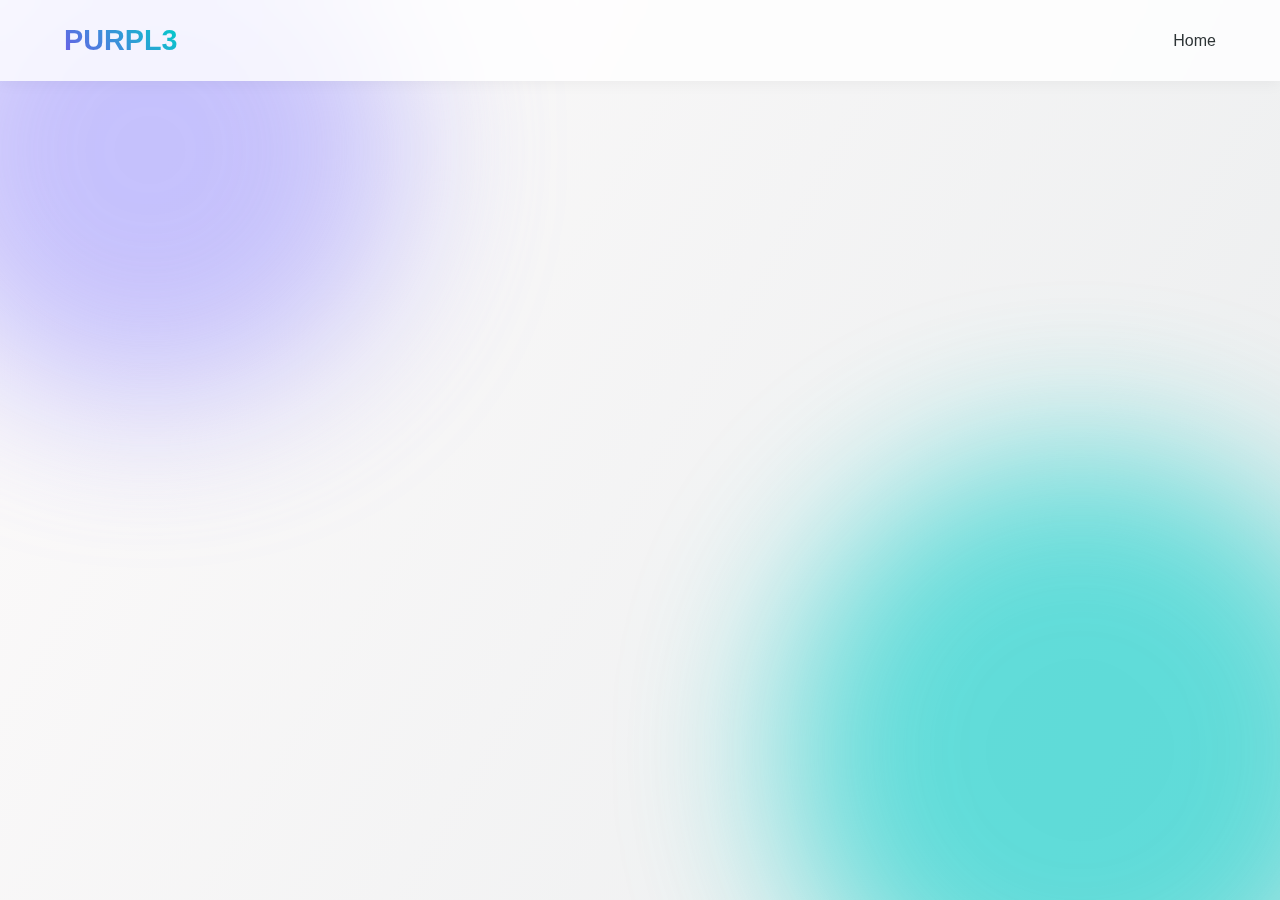
<file: site_bancar/dashboard.html>
<!DOCTYPE html>
<html lang="ro">
<head>
    <meta charset="UTF-8">
    <meta name="viewport" content="width=device-width, initial-scale=1.0">
    <title>Contul Meu - PURPL3</title>
    <link rel="stylesheet" href="style.css">
    <link rel="stylesheet" href="https://cdnjs.cloudflare.com/ajax/libs/font-awesome/6.0.0/css/all.min.css">
</head>
<body>

    <div class="background-shapes">
        <div class="shape shape-1"></div>
        <div class="shape shape-2"></div>
    </div>

    <nav>
        <div class="logo">PURPL3</div>
        <ul>
            <li><a href="index.html">Home</a></li>
            <li><a href="#" onclick="logout()" class="btn-nav" style="background: #e17055;">Logout</a></li>
        </ul>
    </nav>

    <div class="dashboard-container" style="margin-top: 50px;">
        
        <div class="left-column animate-up">
            <h2 style="margin-bottom: 20px;">Salut, <span id="nume-user" style="color: var(--primary);">Client</span>!</h2>
            
            <div class="bank-card">
                <div class="card-top">
                    <div class="chip"></div>
                    <i class="fas fa-wifi" style="font-size: 1.5rem; opacity: 0.7;"></i>
                </div>
                
                <div class="card-balance">
                    <h4>Sold Disponibil</h4>
                    <h1><span id="sold-curent">0.00</span> <small style="font-size: 1rem;">RON</small></h1>
                </div>

                <div class="card-details">
                    <div>
                        <p style="font-size: 0.7rem; opacity: 0.7;">IBAN</p>
                        <p id="iban-propriu" class="iban-number">RO99...</p>
                    </div>
                    <div>
                        <p style="font-size: 0.7rem; opacity: 0.7;">VALID THRU</p>
                        <p>12/28</p>
                    </div>
                </div>
            </div>

            <div style="display: flex; gap: 15px; margin-top: 20px;">
                <div class="action-card" style="flex: 1; text-align: center; padding: 15px;">
                    <i class="fas fa-arrow-down" style="color: #00b894; margin-bottom: 5px;"></i>
                    <p style="font-size: 0.8rem;">Încasări</p>
                    <h4>+ 2,500</h4>
                </div>
                <div class="action-card" style="flex: 1; text-align: center; padding: 15px;">
                    <i class="fas fa-arrow-up" style="color: #d63031; margin-bottom: 5px;"></i>
                    <p style="font-size: 0.8rem;">Cheltuieli</p>
                    <h4>- 850</h4>
                </div>
            </div>
        </div>

        <div class="right-column animate-up delay-1">
            <div class="action-card">
                <h3><i class="fas fa-paper-plane" style="color: var(--primary); margin-right: 10px;"></i>Transfer Rapid</h3>
                <p style="color: #666; font-size: 0.9rem; margin-bottom: 20px;">Trimite bani instant către orice cont.</p>

                <div class="input-group">
                    <label>IBAN Destinatar</label>
                    <input type="text" id="destinatar-iban" placeholder="RO99 BANC XXXX...">
                </div>

                <div class="input-group">
                    <label>Sumă (RON)</label>
                    <input type="number" id="suma-transfer" placeholder="0.00">
                </div>

                <button class="btn-login" onclick="faTransfer()">Trimite Bani</button>
            </div>

            <div class="action-card" style="margin-top: 20px;">
                <h3>Ultima Tranzacție</h3>
                <div style="display: flex; justify-content: space-between; align-items: center; border-bottom: 1px solid #eee; padding-bottom: 10px;">
                    <div>
                        <p style="font-weight: 600;">Netflix Subscription</p>
                        <p style="font-size: 0.8rem; color: #999;">Azi, 10:30</p>
                    </div>
                    <div style="color: #d63031; font-weight: bold;">- 60.00 RON</div>
                </div>
            </div>
        </div>

    </div>

    <script src="app.js"></script>
    <script>
        // Verificari standard
        window.onload = function() {
            if(localStorage.getItem('user_role') !== 'client') {
                window.location.href = 'login.html';
            }
            incarcaDateUtilizator();
        };
    </script>
</body>
</html>
</file>
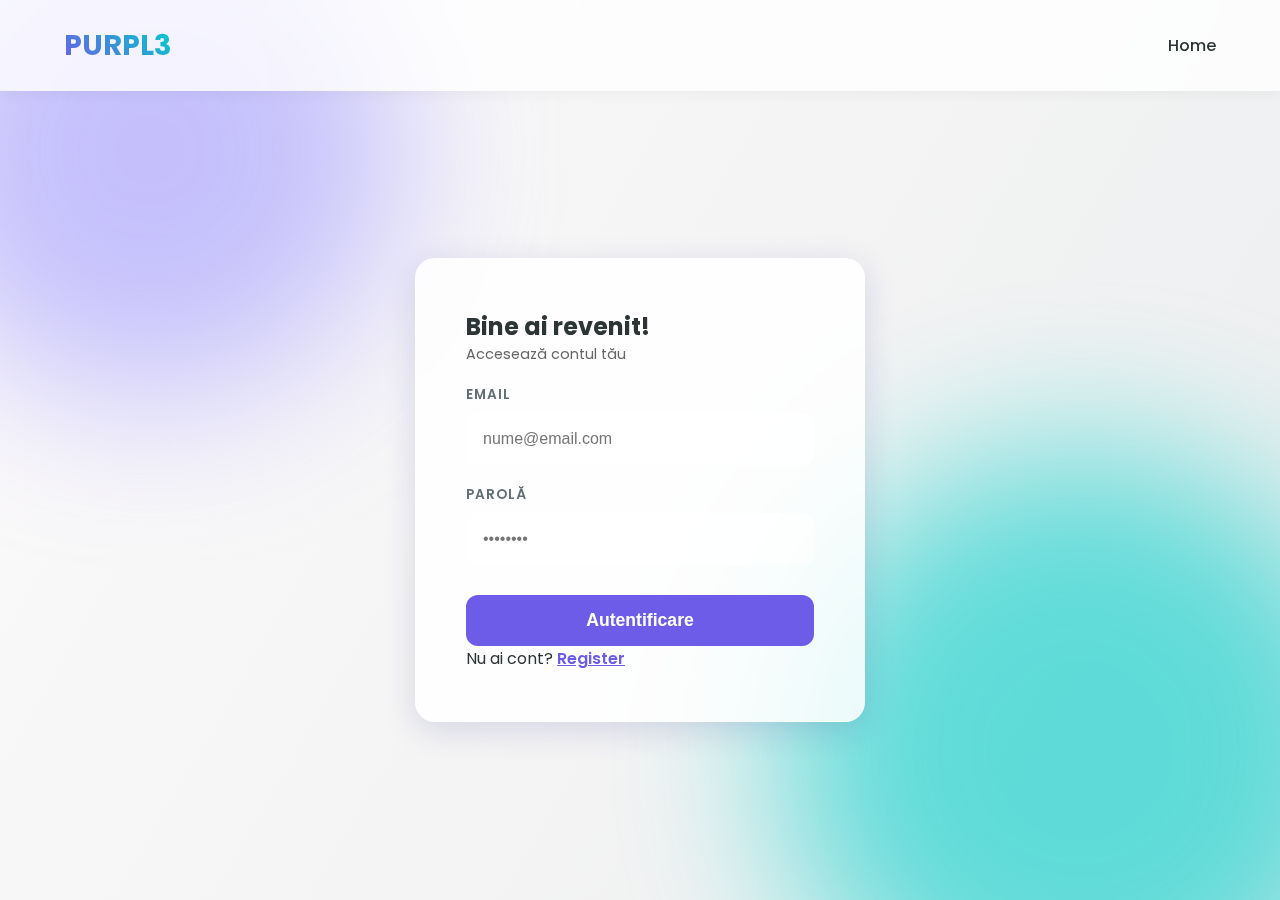
<file: site_bancar/login.html>
<!DOCTYPE html>
<html lang="ro">
<head>
    <meta charset="UTF-8">
    <title>PURPL3 - Login</title>
    <link rel="stylesheet" href="style.css">
    <link href="https://fonts.googleapis.com/css2?family=Poppins:wght@300;400;600&display=swap" rel="stylesheet">
</head>
<body>
    <div class="background-shapes">
    <div class="shape shape-1"></div>
    <div class="shape shape-2"></div>
</div>
    <nav>
        <div class="logo">PURPL3</div>
        <ul>
            <li><a href="index.html">Home</a></li>
        </ul>
    </nav>

    <div class="hero-container" style="justify-content: center;">
        <div class="login-card">
            <h2>Bine ai revenit!</h2>
            <p style="color: #666; font-size: 0.9rem; margin-bottom: 20px;">Accesează contul tău</p>

            <div class="input-group">
                <label>Email</label>
                <input type="email" id="login-email" placeholder="nume@email.com">
            </div>

            <div class="input-group">
                <label>Parolă</label>
                <input type="password" id="login-pass" placeholder="••••••••">
            </div>

            <button class="btn-login" onclick="login()">Autentificare</button>

            <div class="login-footer">
                <p>Nu ai cont? <a href="register.html">Register</a></p>
            </div>
        </div>
    </div>

    <script src="app.js"></script>
</body>
</html>
</file>
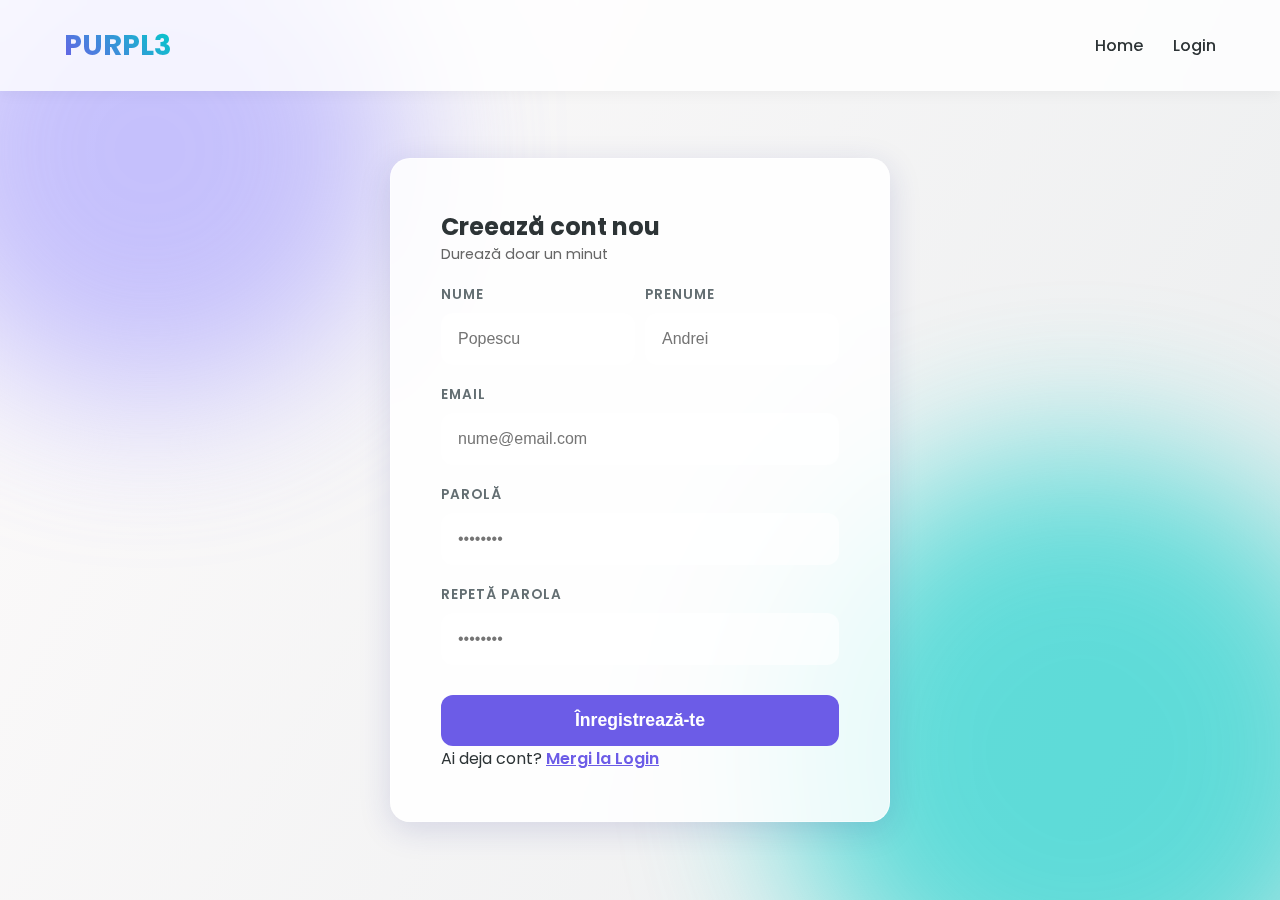
<file: site_bancar/register.html>
<!DOCTYPE html>
<html lang="ro">
<head>
    <meta charset="UTF-8">
    <title>PURPL3 - Înregistrare</title>
    <link rel="stylesheet" href="style.css">
    <link href="https://fonts.googleapis.com/css2?family=Poppins:wght@300;400;600&display=swap" rel="stylesheet">
</head>
<body>
    <div class="background-shapes">
    <div class="shape shape-1"></div>
    <div class="shape shape-2"></div>
</div>
    <nav>
        <div class="logo">PURPL3</div>
        <ul>
            <li><a href="index.html">Home</a></li>
            <li><a href="login.html">Login</a></li>
        </ul>
    </nav>

    <div class="hero-container" style="justify-content: center;">
        <div class="login-card" style="max-width: 500px;"> <h2>Creează cont nou</h2>
            <p style="color: #666; font-size: 0.9rem; margin-bottom: 20px;">Durează doar un minut</p>

            <div style="display: flex; gap: 10px;">
                <div class="input-group" style="flex: 1;">
                    <label>Nume</label>
                    <input type="text" id="reg-nume" placeholder="Popescu">
                </div>
                <div class="input-group" style="flex: 1;">
                    <label>Prenume</label>
                    <input type="text" id="reg-prenume" placeholder="Andrei">
                </div>
            </div>

            <div class="input-group">
                <label>Email</label>
                <input type="email" id="reg-email" placeholder="nume@email.com">
            </div>

            <div class="input-group">
                <label>Parolă</label>
                <input type="password" id="reg-pass" placeholder="••••••••">
            </div>

            <div class="input-group">
                <label>Repetă Parola</label>
                <input type="password" id="reg-pass2" placeholder="••••••••">
            </div>

            <button class="btn-login" onclick="register()">Înregistrează-te</button>

            <div class="login-footer">
                <p>Ai deja cont? <a href="login.html">Mergi la Login</a></p>
            </div>
        </div>
    </div>

    <script src="app.js"></script>
</body>
</html>
</file>
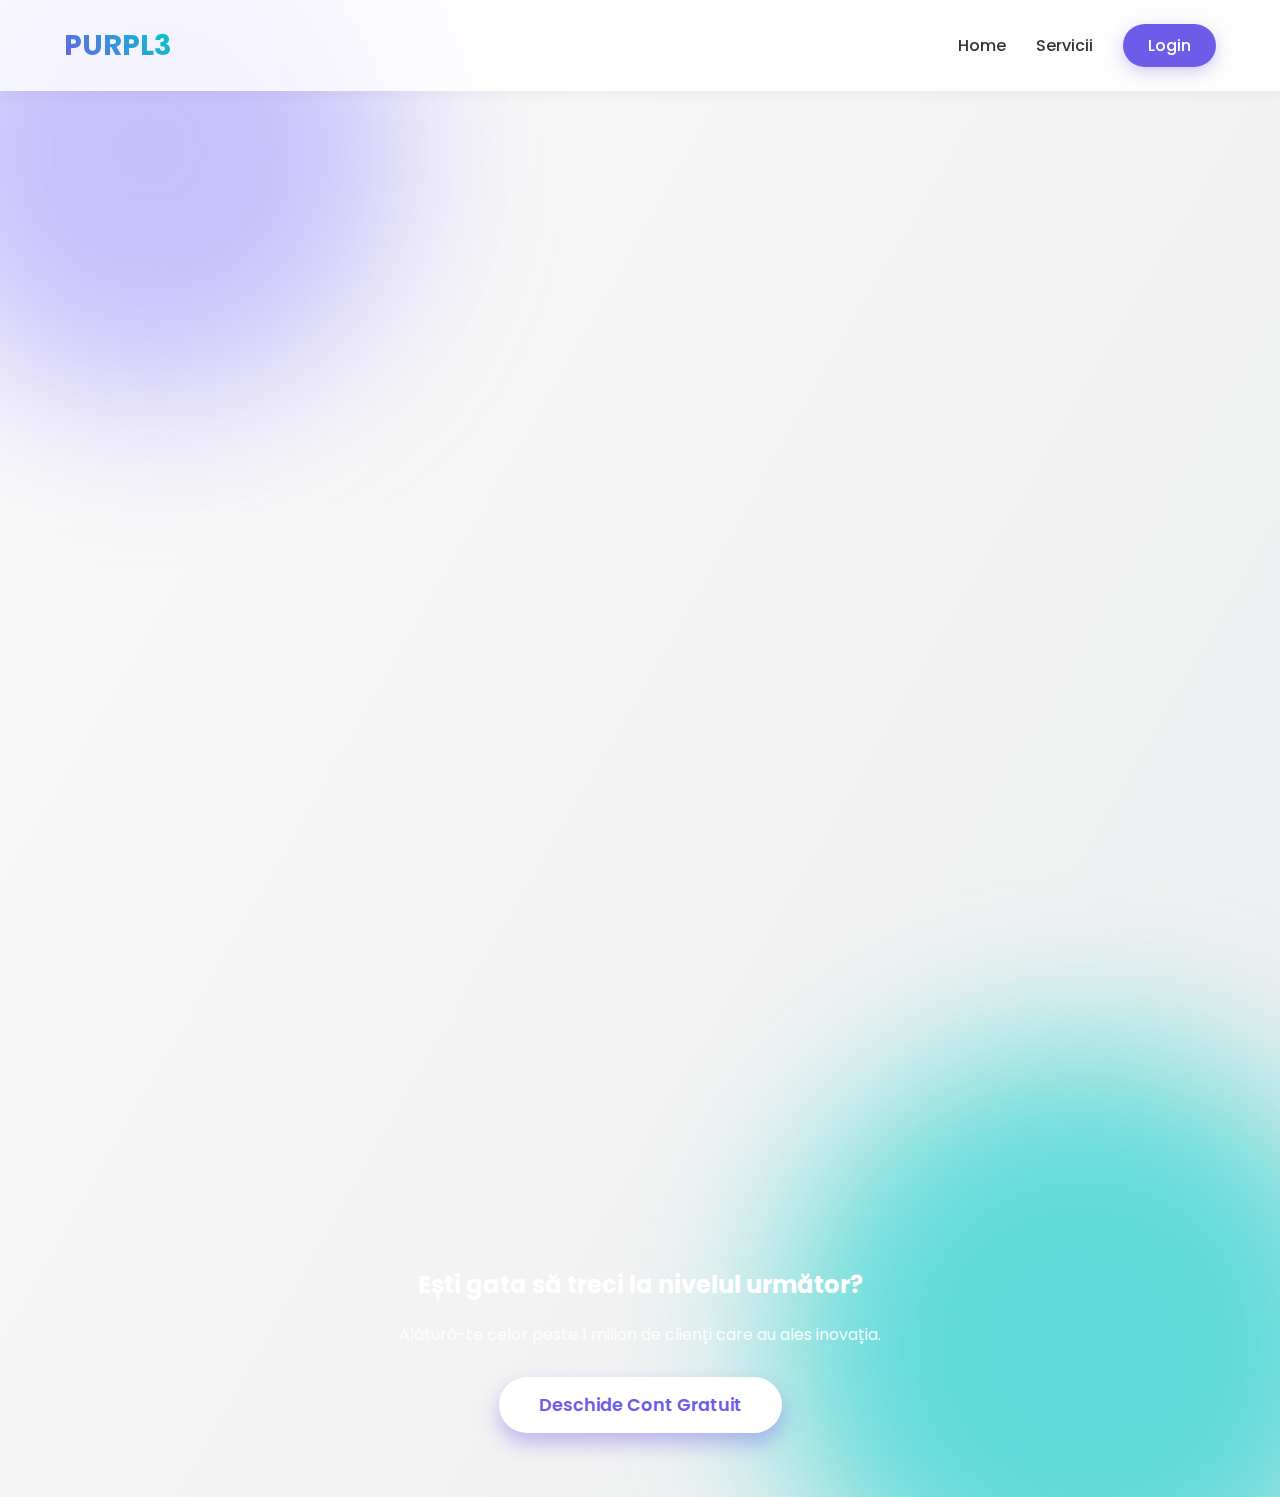
<file: site_bancar/sevicii.html>
<!DOCTYPE html>
<html lang="ro">
<head>
    <meta charset="UTF-8">
    <meta name="viewport" content="width=device-width, initial-scale=1.0">
    <title>Servicii - PURPL3</title>
    <link rel="stylesheet" href="style.css">
    <link rel="stylesheet" href="https://cdnjs.cloudflare.com/ajax/libs/font-awesome/6.0.0/css/all.min.css">
</head>
<body>

    <div class="background-shapes">
        <div class="shape shape-1"></div>
        <div class="shape shape-2"></div>
    </div>

    <nav>
        <div class="logo">PURPL3</div>
        <ul>
            <li><a href="index.html">Home</a></li>
            <li><a href="servicii.html" class="active">Servicii</a></li> <li><a href="login.html" class="btn-nav">Login</a></li>
        </ul>
    </nav>

    <div class="services-header animate-up">
        <h1>Soluții financiare <br> pentru o viață fără griji.</h1>
        <p style="color: #666; margin-top: 15px; font-size: 1.1rem;">
            Descoperă ecosistemul Banca Mov. De la conturi curente inteligente la investiții automatizate, avem tot ce îți trebuie pentru a-ți atinge potențialul financiar.
        </p>
    </div>

    <div class="services-grid">
        
        <div class="service-card animate-up delay-1">
            <div class="icon-box"><i class="fas fa-wallet"></i></div>
            <h3>Cont Curent Zero</h3>
            <p>Bucură-te de libertate financiară totală. Zero comisioane de administrare, zero taxe la transferurile interbancare și acces instant la banii tăi, oriunde în lume.</p>
            <a href="#" class="learn-more">Vezi detalii <i class="fas fa-arrow-right"></i></a>
        </div>

        <div class="service-card animate-up delay-1">
            <div class="icon-box"><i class="fas fa-credit-card"></i></div>
            <h3>Carduri Premium Gold</h3>
            <p>Design exclusivist și beneficii pe măsură. Primești cashback de până la 5% la comercianții parteneri și asigurare de călătorie inclusă automat.</p>
            <a href="#" class="learn-more">Vezi detalii <i class="fas fa-arrow-right"></i></a>
        </div>

        <div class="service-card animate-up delay-2">
            <div class="icon-box"><i class="fas fa-piggy-bank"></i></div>
            <h3>Economii Smart</h3>
            <p>Activează funcția "Round Up" și economisește mărunțișul la fiecare plată. Dobânzi preferențiale de până la 7% p.a. pentru depozitele la termen.</p>
            <a href="#" class="learn-more">Calculează dobânda <i class="fas fa-arrow-right"></i></a>
        </div>

        <div class="service-card animate-up delay-2">
            <div class="icon-box"><i class="fas fa-shield-alt"></i></div>
            <h3>Cyber-Shield Security</h3>
            <p>Banii tăi sunt protejați de cele mai avansate sisteme de criptare. Autentificare biometrică, notificări push instantanee și control total din aplicație.</p>
            <a href="#" class="learn-more">Despre securitate <i class="fas fa-arrow-right"></i></a>
        </div>

        <div class="service-card animate-up delay-3">
            <div class="icon-box"><i class="fas fa-chart-line"></i></div>
            <h3>Investiții Automatizate</h3>
            <p>Pune banii să lucreze pentru tine. Accesează fonduri de investiții globale și acțiuni fracționare direct din dashboard-ul tău Banca Mov.</p>
            <a href="#" class="learn-more">Începe să investești <i class="fas fa-arrow-right"></i></a>
        </div>

        <div class="service-card animate-up delay-3">
            <div class="icon-box"><i class="fas fa-building"></i></div>
            <h3>Business Growth</h3>
            <p>Soluții dedicate pentru antreprenori. Facturare integrată, contabilitate simplificată și linii de credit flexibile pentru afacerea ta.</p>
            <a href="#" class="learn-more">Conturi Business <i class="fas fa-arrow-right"></i></a>
        </div>

    </div>

    <div class="cta-section">
        <h2 style="margin-bottom: 20px;">Ești gata să treci la nivelul următor?</h2>
        <p style="margin-bottom: 30px; opacity: 0.9;">Alătură-te celor peste 1 milion de clienți care au ales inovația.</p>
        <a href="register.html" class="btn-main" style="background: white; color: var(--primary);">Deschide Cont Gratuit</a>
    </div>

    <script src="app.js"></script>
</body>
</html>
</file>
<file: style.css>
/* style.css - MODERN BANKING DESIGN */
@import url('https://fonts.googleapis.com/css2?family=Poppins:wght@300;400;500;600;700&display=swap');

:root {
    --primary: #6c5ce7;       /* Mov vibrant */
    --secondary: #a29bfe;     /* Mov deschis */
    --accent: #00cec9;        /* Turcoaz pentru detalii */
    --dark: #2d3436;          /* Text inchis */
    --white: #ffffff;
    --glass: rgba(255, 255, 255, 0.85);
    --glass-border: rgba(255, 255, 255, 0.5);
    --shadow: 0 8px 32px 0 rgba(31, 38, 135, 0.15);
}

* {
    margin: 0;
    padding: 0;
    box-sizing: border-box;
}

body {
    font-family: 'Poppins', sans-serif;
    background: linear-gradient(120deg, #fdfbfb 0%, #ebedee 100%);
    color: var(--dark);
    min-height: 100vh;
    overflow-x: hidden;
    position: relative;
}

/* --- DECORATII FUNDAL (Cercurile acelea moderne) --- */
.background-shapes {
    position: absolute;
    top: 0;
    left: 0;
    width: 100%;
    height: 100%;
    z-index: -1;
    overflow: hidden;
}

.shape {
    position: absolute;
    border-radius: 50%;
    filter: blur(80px);
    opacity: 0.6;
}

.shape-1 {
    top: -100px;
    left: -100px;
    width: 500px;
    height: 500px;
    background: var(--secondary);
    animation: float 6s ease-in-out infinite;
}

.shape-2 {
    bottom: -150px;
    right: -100px;
    width: 600px;
    height: 600px;
    background: var(--accent);
    animation: float 8s ease-in-out infinite reverse;
}

@keyframes float {
    0% { transform: translateY(0px); }
    50% { transform: translateY(20px); }
    100% { transform: translateY(0px); }
}

/* --- NAVIGATIE MODERNA --- */
nav {
    display: flex;
    justify-content: space-between;
    align-items: center;
    padding: 1.5rem 5%;
    background: rgba(255, 255, 255, 0.8); /* Transparenta */
    backdrop-filter: blur(10px); /* Efect Blur */
    position: sticky;
    top: 0;
    z-index: 100;
    box-shadow: 0 2px 15px rgba(0,0,0,0.05);
}

.logo {
    font-size: 1.8rem;
    font-weight: 700;
    background: -webkit-linear-gradient(45deg, var(--primary), var(--accent));
    -webkit-background-clip: text;
    -webkit-text-fill-color: transparent;
    cursor: pointer;
}

nav ul {
    list-style: none;
    display: flex;
    gap: 30px;
    align-items: center;
}

/* Animatie Link-uri Navigatie */
nav a {
    text-decoration: none;
    color: var(--dark);
    font-weight: 500;
    position: relative;
    padding-bottom: 5px;
    transition: color 0.3s;
}

nav a::after {
    content: '';
    position: absolute;
    width: 0;
    height: 2px;
    bottom: 0;
    left: 0;
    background: var(--primary);
    transition: width 0.3s ease;
}

nav a:hover::after {
    width: 100%;
}

nav a:hover {
    color: var(--primary);
}

/* Butonul Login din Navigatie */
.btn-nav {
    padding: 10px 25px;
    background: var(--primary);
    color: white !important;
    border-radius: 30px;
    box-shadow: 0 5px 15px rgba(108, 92, 231, 0.3);
    transition: transform 0.3s, box-shadow 0.3s !important;
}

.btn-nav:hover {
    transform: translateY(-2px);
    box-shadow: 0 8px 20px rgba(108, 92, 231, 0.5);
    color: white !important;
}

.btn-nav::after { display: none; } /* Fara linie sub buton */

/* --- HERO SECTION (Index) --- */
.hero-container {
    display: flex;
    align-items: center;
    justify-content: center;
    min-height: 85vh;
    padding: 0 5%;
    text-align: center;
}

/* Animație de intrare (Fade Up) */
.animate-up {
    opacity: 0;
    transform: translateY(30px);
    animation: fadeInUp 1s forwards 0.3s;
}

.animate-up.delay-1 { animation-delay: 0.5s; }
.animate-up.delay-2 { animation-delay: 0.7s; }

@keyframes fadeInUp {
    to {
        opacity: 1;
        transform: translateY(0);
    }
}

.hero-text h1 {
    font-size: 3.5rem;
    line-height: 1.1;
    margin-bottom: 20px;
    background: linear-gradient(to right, #2d3436, #6c5ce7);
    -webkit-background-clip: text;
    -webkit-text-fill-color: transparent;
}

.hero-text p {
    font-size: 1.2rem;
    color: #636e72;
    margin-bottom: 40px;
}

.btn-main {
    display: inline-block;
    padding: 15px 40px;
    background: linear-gradient(45deg, var(--primary), var(--secondary));
    color: white;
    text-decoration: none;
    font-size: 1.1rem;
    font-weight: 600;
    border-radius: 50px;
    box-shadow: 0 10px 20px rgba(108, 92, 231, 0.4);
    transition: all 0.3s ease;
}

.btn-main:hover {
    transform: translateY(-3px) scale(1.05);
    box-shadow: 0 15px 30px rgba(108, 92, 231, 0.6);
}

/* --- LOGIN / REGISTER CARD (Glassmorphism) --- */
.login-card {
    background: var(--glass);
    backdrop-filter: blur(16px); /* Efect sticla */
    -webkit-backdrop-filter: blur(16px);
    border: 1px solid var(--glass-border);
    padding: 50px;
    border-radius: 20px;
    width: 100%;
    max-width: 450px;
    box-shadow: var(--shadow);
    text-align: left;
    margin-top: 2rem;
    animation: zoomIn 0.5s ease-out;
}

@keyframes zoomIn {
    from { transform: scale(0.9); opacity: 0; }
    to { transform: scale(1); opacity: 1; }
}

.input-group label {
    font-size: 0.85rem;
    color: #636e72;
    font-weight: 600;
    margin-bottom: 8px;
    display: block;
    text-transform: uppercase;
    letter-spacing: 1px;
}

.input-group input {
    width: 100%;
    padding: 15px;
    background: rgba(255, 255, 255, 0.6);
    border: 2px solid transparent;
    border-radius: 12px;
    font-size: 1rem;
    margin-bottom: 20px;
    transition: all 0.3s;
}

.input-group input:focus {
    background: white;
    border-color: var(--primary);
    outline: none;
    box-shadow: 0 0 0 4px rgba(108, 92, 231, 0.1);
}

.btn-login {
    width: 100%;
    padding: 15px;
    background: var(--primary);
    color: white;
    border: none;
    border-radius: 12px;
    font-size: 1.1rem;
    font-weight: 600;
    cursor: pointer;
    transition: 0.3s;
    margin-top: 10px;
}

.btn-login:hover {
    background: #5649c0;
    transform: translateY(-2px);
}

.login-footer a {
    color: var(--primary);
    font-weight: 600;
}

/* RESPONSIVE */
@media (max-width: 768px) {
    .hero-text h1 { font-size: 2.5rem; }
    nav { padding: 1rem; }
}

/* --- ADMIN DASHBOARD STYLES --- */

/* Containerul principal de admin - il facem mai lat */
.admin-container {
    max-width: 1200px; /* Mai lat decat login-ul */
    margin: 2rem auto;
    padding: 0 5%;
}

/* Grila de statistici (Cardurile de sus) */
.stats-grid {
    display: grid;
    grid-template-columns: repeat(auto-fit, minmax(300px, 1fr)); /* Era 250px */
    gap: 30px;
    margin-bottom: 40px;
}

.stat-card {
    background: white;
    padding: 25px;
    border-radius: 16px;
    box-shadow: 0 5px 15px rgba(0,0,0,0.05);
    display: flex;
    flex-direction: column;
    transition: transform 0.3s;
}

.stat-card:hover {
    transform: translateY(-5px);
}

.stat-card h3 {
    font-size: 0.9rem;
    color: #636e72;
    margin-bottom: 10px;
    text-transform: uppercase;
    letter-spacing: 1px;
}

.stat-card .value {
    font-size: 2rem;
    font-weight: 700;
    color: var(--primary);
    word-break: break-word; /* Daca e prea lung, trece pe randul urmator */
}

/* Tabelul Modern */
.table-container {
    background: white;
    border-radius: 20px;
    padding: 20px;
    box-shadow: var(--shadow);
    overflow-x: auto;
    width: 100%;       /* Ocupa tot spatiul */
    display: block;    /* Se pune pe rand nou */
    clear: both;       /* Nu lasa nimic in stanga/dreapta lui */
}

.modern-table {
    width: 100%;
    border-collapse: collapse;
}

.modern-table th {
    text-align: left;
    padding: 15px 20px;
    color: #636e72;
    font-size: 0.85rem;
    font-weight: 600;
    text-transform: uppercase;
    border-bottom: 2px solid #f1f2f6;
}

.modern-table td {
    padding: 15px 20px;
    border-bottom: 1px solid #f1f2f6;
    color: var(--dark);
    font-size: 0.95rem;
}

.modern-table tr:last-child td {
    border-bottom: none;
}

.modern-table tr:hover td {
    background-color: #f8f9fa; /* Hover effect */
}

/* Stil special pentru parola (Secret) */
.secret-badge {
    background: #ffeaa7;
    color: #d63031;
    padding: 5px 10px;
    border-radius: 5px;
    font-family: monospace;
    font-weight: bold;
    font-size: 0.9rem;
}

/* Navbar Admin specific */
.nav-admin {
    background: var(--dark); /* Negru elegant */
    backdrop-filter: none;
}
.nav-admin .logo {
    background: none;
    -webkit-text-fill-color: initial;
    color: white;
}
.nav-admin a { color: #b2bec3; }
.nav-admin a:hover { color: white; }

/* --- DASHBOARD STYLES --- */

.dashboard-container {
    max-width: 1000px;
    margin: 2rem auto;
    padding: 0 5%;
    display: grid;
    grid-template-columns: 1fr 1fr; /* Doua coloane pe desktop */
    gap: 30px;
    align-items: start;
}

/* Cardul Bancar Virtual (Design Revolut style) */
.bank-card {
    background: linear-gradient(135deg, #6c5ce7 0%, #a29bfe 100%);
    padding: 30px;
    border-radius: 20px;
    color: white;
    box-shadow: 0 15px 35px rgba(108, 92, 231, 0.4);
    position: relative;
    overflow: hidden;
    height: 220px;
    display: flex;
    flex-direction: column;
    justify-content: space-between;
    transition: transform 0.3s;
}

.bank-card:hover {
    transform: translateY(-5px);
}

/* Efecte decorative pe card */
.bank-card::before {
    content: '';
    position: absolute;
    top: -50px;
    right: -50px;
    width: 200px;
    height: 200px;
    background: rgba(255, 255, 255, 0.1);
    border-radius: 50%;
}

.card-top {
    display: flex;
    justify-content: space-between;
    align-items: center;
}

.chip {
    width: 50px;
    height: 35px;
    background: linear-gradient(135deg, #ffd700 0%, #f1c40f 100%);
    border-radius: 6px;
    position: relative;
}

.chip::after {
    content: '';
    position: absolute;
    border: 1px solid rgba(0,0,0,0.2);
    top: 5px; left: 5px; right: 5px; bottom: 5px;
    border-radius: 4px;
}

.card-balance h4 {
    font-size: 0.9rem;
    opacity: 0.8;
    margin-bottom: 5px;
}

.card-balance h1 {
    font-size: 2.2rem;
    font-weight: 700;
}

.card-details {
    display: flex;
    justify-content: space-between;
    align-items: flex-end;
}

.iban-number {
    font-family: 'Courier New', monospace;
    letter-spacing: 2px;
    font-size: 0.9rem;
    opacity: 0.9;
}

/* Sectiunea de Transfer (Glass Card) */
.action-card {
    background: var(--glass);
    backdrop-filter: blur(16px);
    padding: 30px;
    border-radius: 20px;
    box-shadow: var(--shadow);
    border: 1px solid var(--glass-border);
}

.action-card h3 {
    margin-bottom: 20px;
    color: var(--dark);
}

/* Responsive Dashboard */
@media (max-width: 850px) {
    .dashboard-container {
        grid-template-columns: 1fr; /* O singura coloana pe mobil */
    }
}

/* --- PAGINA SERVICII --- */

.services-header {
    text-align: center;
    padding: 3rem 1rem;
    max-width: 800px;
    margin: 0 auto;
}

.services-grid {
    display: grid;
    grid-template-columns: repeat(auto-fit, minmax(300px, 1fr));
    gap: 30px;
    padding: 0 5% 5% 5%;
    max-width: 1200px;
    margin: 0 auto;
}

.service-card {
    background: var(--glass);
    backdrop-filter: blur(10px);
    border: 1px solid var(--glass-border);
    padding: 30px;
    border-radius: 20px;
    transition: all 0.4s ease;
    position: relative;
    overflow: hidden;
}

/* Efect hover: cardul se ridica si devine alb complet */
.service-card:hover {
    transform: translateY(-10px);
    background: white;
    box-shadow: 0 20px 40px rgba(108, 92, 231, 0.2);
    border-color: transparent;
}

/* Iconita rotunda */
.icon-box {
    width: 60px;
    height: 60px;
    background: linear-gradient(135deg, var(--primary), var(--secondary));
    border-radius: 50%;
    display: flex;
    align-items: center;
    justify-content: center;
    font-size: 1.5rem;
    color: white;
    margin-bottom: 20px;
    box-shadow: 0 5px 15px rgba(108, 92, 231, 0.4);
}

.service-card h3 {
    margin-bottom: 15px;
    color: var(--dark);
    font-size: 1.3rem;
}

.service-card p {
    color: #636e72;
    line-height: 1.6;
    font-size: 0.95rem;
    margin-bottom: 20px;
}

/* Link-ul mic "Afla mai multe" */
.learn-more {
    color: var(--primary);
    text-decoration: none;
    font-weight: 600;
    display: inline-flex;
    align-items: center;
    gap: 5px;
    transition: gap 0.3s;
}

.learn-more:hover {
    gap: 10px;
}

/* Call to Action la final */
.cta-section {
    text-align: center;
    padding: 4rem 1rem;
    background: linear-gradient(135deg, var(--primary), var(--dark-purple));
    color: white;
    margin-top: 50px;
}

/* === FOOTER REFINIT === */

footer {
    position: relative;
    margin-top: 0;
    background: linear-gradient(135deg, #f7f9ff 0%, #c5f4f6 40%, #56e0dc 100%);
    color: #1f2933;
}


/* valul de sus – scapam de negrul acela puternic */
.footer-wave {
    height: 90px;
    overflow: hidden;
}

.footer-wave svg {
    width: 100%;
    height: 100%;
    display: block;
}

.footer-wave .shape-fill {
    fill: rgba(255,255,255,0); /* transparent sus */
}


/* layout mai compact și mai ordonat */
.footer-content {
    max-width: 1200px;
    margin: 0 auto;
    padding: 35px 8% 25px;
    display: grid;
    grid-template-columns: minmax(0, 2.2fr) repeat(3, minmax(0, 1fr));
    gap: 40px;
    align-items: flex-start;
}

/* prima coloană (descrierea) */
.footer-col:first-child p {
    color: #3f4d5a;
    font-size: 0.95rem;
}

/* titlurile coloană */
.footer-col h4 {
    font-size: 0.95rem;
    margin-bottom: 14px;
    color: #5e60f5;
    text-transform: uppercase;
    letter-spacing: 0.07em;
    border-bottom: 2px solid rgba(255, 255, 255, 0.5);
    padding-bottom: 6px;
}

/* link-uri footer – mai închise, mai vizibile */
.footer-col ul {
    list-style: none;
}

.footer-col ul li {
    margin-bottom: 8px;
}

.footer-col ul li a {
    color: #1f2933;
    text-decoration: none;
    font-size: 0.92rem;
    opacity: 0.8;
    transition: 0.25s;
}

.footer-col ul li a:hover {
    opacity: 1;
    transform: translateX(4px);
}

/* iconițele social media – discuri albe cu shadow */
.social-links {
    display: flex;
    gap: 12px;
}

.social-links a {
    width: 40px;
    height: 40px;
    border-radius: 50%;
    display: inline-flex;
    align-items: center;
    justify-content: center;
    background: #ffffff;
    color: #00b894;
    box-shadow: 0 10px 25px rgba(0, 0, 0, 0.18);
    text-decoration: none;
    transition: transform 0.25s, background 0.25s, color 0.25s;
}

.social-links a:hover {
    transform: translateY(-3px) scale(1.05);
    background: #6c5ce7;
    color: #ffffff;
}

/* banda de jos cu drepturi de autor */
.footer-bottom {
    background: rgba(0, 0, 0, 0.06);
    text-align: center;
    padding: 16px 8%;
    font-size: 0.8rem;
    color: #5f6c7b;
}

/* responsive – pe mobil punem coloanele una sub alta */
@media (max-width: 900px) {
    .footer-content {
        grid-template-columns: 1fr 1fr;
        gap: 25px;
    }
}

@media (max-width: 600px) {
    .footer-content {
        grid-template-columns: 1fr;
        text-align: left;
    }

    .social-links {
        justify-content: flex-start;
    }
}

.social-links a i {
    font-size: 18px;
    color: #6c5ce7;  /* mov */
}

.cta-section {
    text-align: center;
    padding: 5rem 1rem 4rem;
    background: linear-gradient(
        to bottom,
        #ffffff 0%,
        #eaf4ff 25%,
        #d7f4f6 60%,
        #f7f9ff 100%     /* aceeași culoare ca începutul footer-ului */
    );
    color: #2d3436;
    position: relative;
    overflow: hidden;
}


/* titlul CTA */
.cta-section h2 {
    font-size: 2rem;
    font-weight: 700;
    color: #2d3436;
    margin-bottom: 14px;
}

/* subtitlu */
.cta-section p {
    font-size: 1rem;
    color: #636e72;
    opacity: 1;
    margin-bottom: 24px;
}

/* buton CTA super modern */
.cta-section .btn-main {
    background: white !important;
    color: var(--primary) !important;
    padding: 14px 36px;
    border-radius: 50px;
    font-size: 1.05rem;
    font-weight: 600;
    box-shadow: 0 10px 30px rgba(108, 92, 231, .25);
    transition: .3s;
}

.cta-section .btn-main:hover {
    transform: translateY(-3px);
    box-shadow: 0 12px 35px rgba(108, 92, 231, .35);
}

.cta-section {
    margin-bottom: 20px;
}
</file>
<file: site_bancar/style.css>
/* style.css - MODERN BANKING DESIGN */
@import url('https://fonts.googleapis.com/css2?family=Poppins:wght@300;400;500;600;700&display=swap');

:root {
    --primary: #6c5ce7;       /* Mov vibrant */
    --secondary: #a29bfe;     /* Mov deschis */
    --accent: #00cec9;        /* Turcoaz pentru detalii */
    --dark: #2d3436;          /* Text inchis */
    --white: #ffffff;
    --glass: rgba(255, 255, 255, 0.85);
    --glass-border: rgba(255, 255, 255, 0.5);
    --shadow: 0 8px 32px 0 rgba(31, 38, 135, 0.15);
}

* {
    margin: 0;
    padding: 0;
    box-sizing: border-box;
}

body {
    font-family: 'Poppins', sans-serif;
    background: linear-gradient(120deg, #fdfbfb 0%, #ebedee 100%);
    color: var(--dark);
    min-height: 100vh;
    overflow-x: hidden;
    position: relative;
}

/* --- DECORATII FUNDAL (Cercurile acelea moderne) --- */
.background-shapes {
    position: absolute;
    top: 0;
    left: 0;
    width: 100%;
    height: 100%;
    z-index: -1;
    overflow: hidden;
}

.shape {
    position: absolute;
    border-radius: 50%;
    filter: blur(80px);
    opacity: 0.6;
}

.shape-1 {
    top: -100px;
    left: -100px;
    width: 500px;
    height: 500px;
    background: var(--secondary);
    animation: float 6s ease-in-out infinite;
}

.shape-2 {
    bottom: -150px;
    right: -100px;
    width: 600px;
    height: 600px;
    background: var(--accent);
    animation: float 8s ease-in-out infinite reverse;
}

@keyframes float {
    0% { transform: translateY(0px); }
    50% { transform: translateY(20px); }
    100% { transform: translateY(0px); }
}

/* --- NAVIGATIE MODERNA --- */
nav {
    display: flex;
    justify-content: space-between;
    align-items: center;
    padding: 1.5rem 5%;
    background: rgba(255, 255, 255, 0.8); /* Transparenta */
    backdrop-filter: blur(10px); /* Efect Blur */
    position: sticky;
    top: 0;
    z-index: 100;
    box-shadow: 0 2px 15px rgba(0,0,0,0.05);
}

.logo {
    font-size: 1.8rem;
    font-weight: 700;
    background: -webkit-linear-gradient(45deg, var(--primary), var(--accent));
    -webkit-background-clip: text;
    -webkit-text-fill-color: transparent;
    cursor: pointer;
}

nav ul {
    list-style: none;
    display: flex;
    gap: 30px;
    align-items: center;
}

/* Animatie Link-uri Navigatie */
nav a {
    text-decoration: none;
    color: var(--dark);
    font-weight: 500;
    position: relative;
    padding-bottom: 5px;
    transition: color 0.3s;
}

nav a::after {
    content: '';
    position: absolute;
    width: 0;
    height: 2px;
    bottom: 0;
    left: 0;
    background: var(--primary);
    transition: width 0.3s ease;
}

nav a:hover::after {
    width: 100%;
}

nav a:hover {
    color: var(--primary);
}

/* Butonul Login din Navigatie */
.btn-nav {
    padding: 10px 25px;
    background: var(--primary);
    color: white !important;
    border-radius: 30px;
    box-shadow: 0 5px 15px rgba(108, 92, 231, 0.3);
    transition: transform 0.3s, box-shadow 0.3s !important;
}

.btn-nav:hover {
    transform: translateY(-2px);
    box-shadow: 0 8px 20px rgba(108, 92, 231, 0.5);
    color: white !important;
}

.btn-nav::after { display: none; } /* Fara linie sub buton */

/* --- HERO SECTION (Index) --- */
.hero-container {
    display: flex;
    align-items: center;
    justify-content: center;
    min-height: 85vh;
    padding: 0 5%;
    text-align: center;
}

/* Animație de intrare (Fade Up) */
.animate-up {
    opacity: 0;
    transform: translateY(30px);
    animation: fadeInUp 1s forwards 0.3s;
}

.animate-up.delay-1 { animation-delay: 0.5s; }
.animate-up.delay-2 { animation-delay: 0.7s; }

@keyframes fadeInUp {
    to {
        opacity: 1;
        transform: translateY(0);
    }
}

.hero-text h1 {
    font-size: 3.5rem;
    line-height: 1.1;
    margin-bottom: 20px;
    background: linear-gradient(to right, #2d3436, #6c5ce7);
    -webkit-background-clip: text;
    -webkit-text-fill-color: transparent;
}

.hero-text p {
    font-size: 1.2rem;
    color: #636e72;
    margin-bottom: 40px;
}

.btn-main {
    display: inline-block;
    padding: 15px 40px;
    background: linear-gradient(45deg, var(--primary), var(--secondary));
    color: white;
    text-decoration: none;
    font-size: 1.1rem;
    font-weight: 600;
    border-radius: 50px;
    box-shadow: 0 10px 20px rgba(108, 92, 231, 0.4);
    transition: all 0.3s ease;
}

.btn-main:hover {
    transform: translateY(-3px) scale(1.05);
    box-shadow: 0 15px 30px rgba(108, 92, 231, 0.6);
}

/* --- LOGIN / REGISTER CARD (Glassmorphism) --- */
.login-card {
    background: var(--glass);
    backdrop-filter: blur(16px); /* Efect sticla */
    -webkit-backdrop-filter: blur(16px);
    border: 1px solid var(--glass-border);
    padding: 50px;
    border-radius: 20px;
    width: 100%;
    max-width: 450px;
    box-shadow: var(--shadow);
    text-align: left;
    margin-top: 2rem;
    animation: zoomIn 0.5s ease-out;
}

@keyframes zoomIn {
    from { transform: scale(0.9); opacity: 0; }
    to { transform: scale(1); opacity: 1; }
}

.input-group label {
    font-size: 0.85rem;
    color: #636e72;
    font-weight: 600;
    margin-bottom: 8px;
    display: block;
    text-transform: uppercase;
    letter-spacing: 1px;
}

.input-group input {
    width: 100%;
    padding: 15px;
    background: rgba(255, 255, 255, 0.6);
    border: 2px solid transparent;
    border-radius: 12px;
    font-size: 1rem;
    margin-bottom: 20px;
    transition: all 0.3s;
}

.input-group input:focus {
    background: white;
    border-color: var(--primary);
    outline: none;
    box-shadow: 0 0 0 4px rgba(108, 92, 231, 0.1);
}

.btn-login {
    width: 100%;
    padding: 15px;
    background: var(--primary);
    color: white;
    border: none;
    border-radius: 12px;
    font-size: 1.1rem;
    font-weight: 600;
    cursor: pointer;
    transition: 0.3s;
    margin-top: 10px;
}

.btn-login:hover {
    background: #5649c0;
    transform: translateY(-2px);
}

.login-footer a {
    color: var(--primary);
    font-weight: 600;
}

/* RESPONSIVE */
@media (max-width: 768px) {
    .hero-text h1 { font-size: 2.5rem; }
    nav { padding: 1rem; }
}

/* --- ADMIN DASHBOARD STYLES --- */

/* Containerul principal de admin - il facem mai lat */
.admin-container {
    max-width: 1200px; /* Mai lat decat login-ul */
    margin: 2rem auto;
    padding: 0 5%;
}

/* Grila de statistici (Cardurile de sus) */
.stats-grid {
    display: grid;
    grid-template-columns: repeat(auto-fit, minmax(300px, 1fr)); /* Era 250px */
    gap: 30px;
    margin-bottom: 40px;
}

.stat-card {
    background: white;
    padding: 25px;
    border-radius: 16px;
    box-shadow: 0 5px 15px rgba(0,0,0,0.05);
    display: flex;
    flex-direction: column;
    transition: transform 0.3s;
}

.stat-card:hover {
    transform: translateY(-5px);
}

.stat-card h3 {
    font-size: 0.9rem;
    color: #636e72;
    margin-bottom: 10px;
    text-transform: uppercase;
    letter-spacing: 1px;
}

.stat-card .value {
    font-size: 2rem;
    font-weight: 700;
    color: var(--primary);
    word-break: break-word; /* Daca e prea lung, trece pe randul urmator */
}

/* Tabelul Modern */
.table-container {
    background: white;
    border-radius: 20px;
    padding: 20px;
    box-shadow: var(--shadow);
    overflow-x: auto;
    width: 100%;       /* Ocupa tot spatiul */
    display: block;    /* Se pune pe rand nou */
    clear: both;       /* Nu lasa nimic in stanga/dreapta lui */
}

.modern-table {
    width: 100%;
    border-collapse: collapse;
}

.modern-table th {
    text-align: left;
    padding: 15px 20px;
    color: #636e72;
    font-size: 0.85rem;
    font-weight: 600;
    text-transform: uppercase;
    border-bottom: 2px solid #f1f2f6;
}

.modern-table td {
    padding: 15px 20px;
    border-bottom: 1px solid #f1f2f6;
    color: var(--dark);
    font-size: 0.95rem;
}

.modern-table tr:last-child td {
    border-bottom: none;
}

.modern-table tr:hover td {
    background-color: #f8f9fa; /* Hover effect */
}

/* Stil special pentru parola (Secret) */
.secret-badge {
    background: #ffeaa7;
    color: #d63031;
    padding: 5px 10px;
    border-radius: 5px;
    font-family: monospace;
    font-weight: bold;
    font-size: 0.9rem;
}

/* Navbar Admin specific */
.nav-admin {
    background: var(--dark); /* Negru elegant */
    backdrop-filter: none;
}
.nav-admin .logo {
    background: none;
    -webkit-text-fill-color: initial;
    color: white;
}
.nav-admin a { color: #b2bec3; }
.nav-admin a:hover { color: white; }

/* --- DASHBOARD STYLES --- */

.dashboard-container {
    max-width: 1000px;
    margin: 2rem auto;
    padding: 0 5%;
    display: grid;
    grid-template-columns: 1fr 1fr; /* Doua coloane pe desktop */
    gap: 30px;
    align-items: start;
}

/* Cardul Bancar Virtual (Design Revolut style) */
.bank-card {
    background: linear-gradient(135deg, #6c5ce7 0%, #a29bfe 100%);
    padding: 30px;
    border-radius: 20px;
    color: white;
    box-shadow: 0 15px 35px rgba(108, 92, 231, 0.4);
    position: relative;
    overflow: hidden;
    height: 220px;
    display: flex;
    flex-direction: column;
    justify-content: space-between;
    transition: transform 0.3s;
}

.bank-card:hover {
    transform: translateY(-5px);
}

/* Efecte decorative pe card */
.bank-card::before {
    content: '';
    position: absolute;
    top: -50px;
    right: -50px;
    width: 200px;
    height: 200px;
    background: rgba(255, 255, 255, 0.1);
    border-radius: 50%;
}

.card-top {
    display: flex;
    justify-content: space-between;
    align-items: center;
}

.chip {
    width: 50px;
    height: 35px;
    background: linear-gradient(135deg, #ffd700 0%, #f1c40f 100%);
    border-radius: 6px;
    position: relative;
}

.chip::after {
    content: '';
    position: absolute;
    border: 1px solid rgba(0,0,0,0.2);
    top: 5px; left: 5px; right: 5px; bottom: 5px;
    border-radius: 4px;
}

.card-balance h4 {
    font-size: 0.9rem;
    opacity: 0.8;
    margin-bottom: 5px;
}

.card-balance h1 {
    font-size: 2.2rem;
    font-weight: 700;
}

.card-details {
    display: flex;
    justify-content: space-between;
    align-items: flex-end;
}

.iban-number {
    font-family: 'Courier New', monospace;
    letter-spacing: 2px;
    font-size: 0.9rem;
    opacity: 0.9;
}

/* Sectiunea de Transfer (Glass Card) */
.action-card {
    background: var(--glass);
    backdrop-filter: blur(16px);
    padding: 30px;
    border-radius: 20px;
    box-shadow: var(--shadow);
    border: 1px solid var(--glass-border);
}

.action-card h3 {
    margin-bottom: 20px;
    color: var(--dark);
}

/* Responsive Dashboard */
@media (max-width: 850px) {
    .dashboard-container {
        grid-template-columns: 1fr; /* O singura coloana pe mobil */
    }
}

/* --- PAGINA SERVICII --- */

.services-header {
    text-align: center;
    padding: 3rem 1rem;
    max-width: 800px;
    margin: 0 auto;
}

.services-grid {
    display: grid;
    grid-template-columns: repeat(auto-fit, minmax(300px, 1fr));
    gap: 30px;
    padding: 0 5% 5% 5%;
    max-width: 1200px;
    margin: 0 auto;
}

.service-card {
    background: var(--glass);
    backdrop-filter: blur(10px);
    border: 1px solid var(--glass-border);
    padding: 30px;
    border-radius: 20px;
    transition: all 0.4s ease;
    position: relative;
    overflow: hidden;
}

/* Efect hover: cardul se ridica si devine alb complet */
.service-card:hover {
    transform: translateY(-10px);
    background: white;
    box-shadow: 0 20px 40px rgba(108, 92, 231, 0.2);
    border-color: transparent;
}

/* Iconita rotunda */
.icon-box {
    width: 60px;
    height: 60px;
    background: linear-gradient(135deg, var(--primary), var(--secondary));
    border-radius: 50%;
    display: flex;
    align-items: center;
    justify-content: center;
    font-size: 1.5rem;
    color: white;
    margin-bottom: 20px;
    box-shadow: 0 5px 15px rgba(108, 92, 231, 0.4);
}

.service-card h3 {
    margin-bottom: 15px;
    color: var(--dark);
    font-size: 1.3rem;
}

.service-card p {
    color: #636e72;
    line-height: 1.6;
    font-size: 0.95rem;
    margin-bottom: 20px;
}

/* Link-ul mic "Afla mai multe" */
.learn-more {
    color: var(--primary);
    text-decoration: none;
    font-weight: 600;
    display: inline-flex;
    align-items: center;
    gap: 5px;
    transition: gap 0.3s;
}

.learn-more:hover {
    gap: 10px;
}

/* Call to Action la final */
.cta-section {
    text-align: center;
    padding: 4rem 1rem;
    background: linear-gradient(135deg, var(--primary), var(--dark-purple));
    color: white;
    margin-top: 50px;
}
</file>
